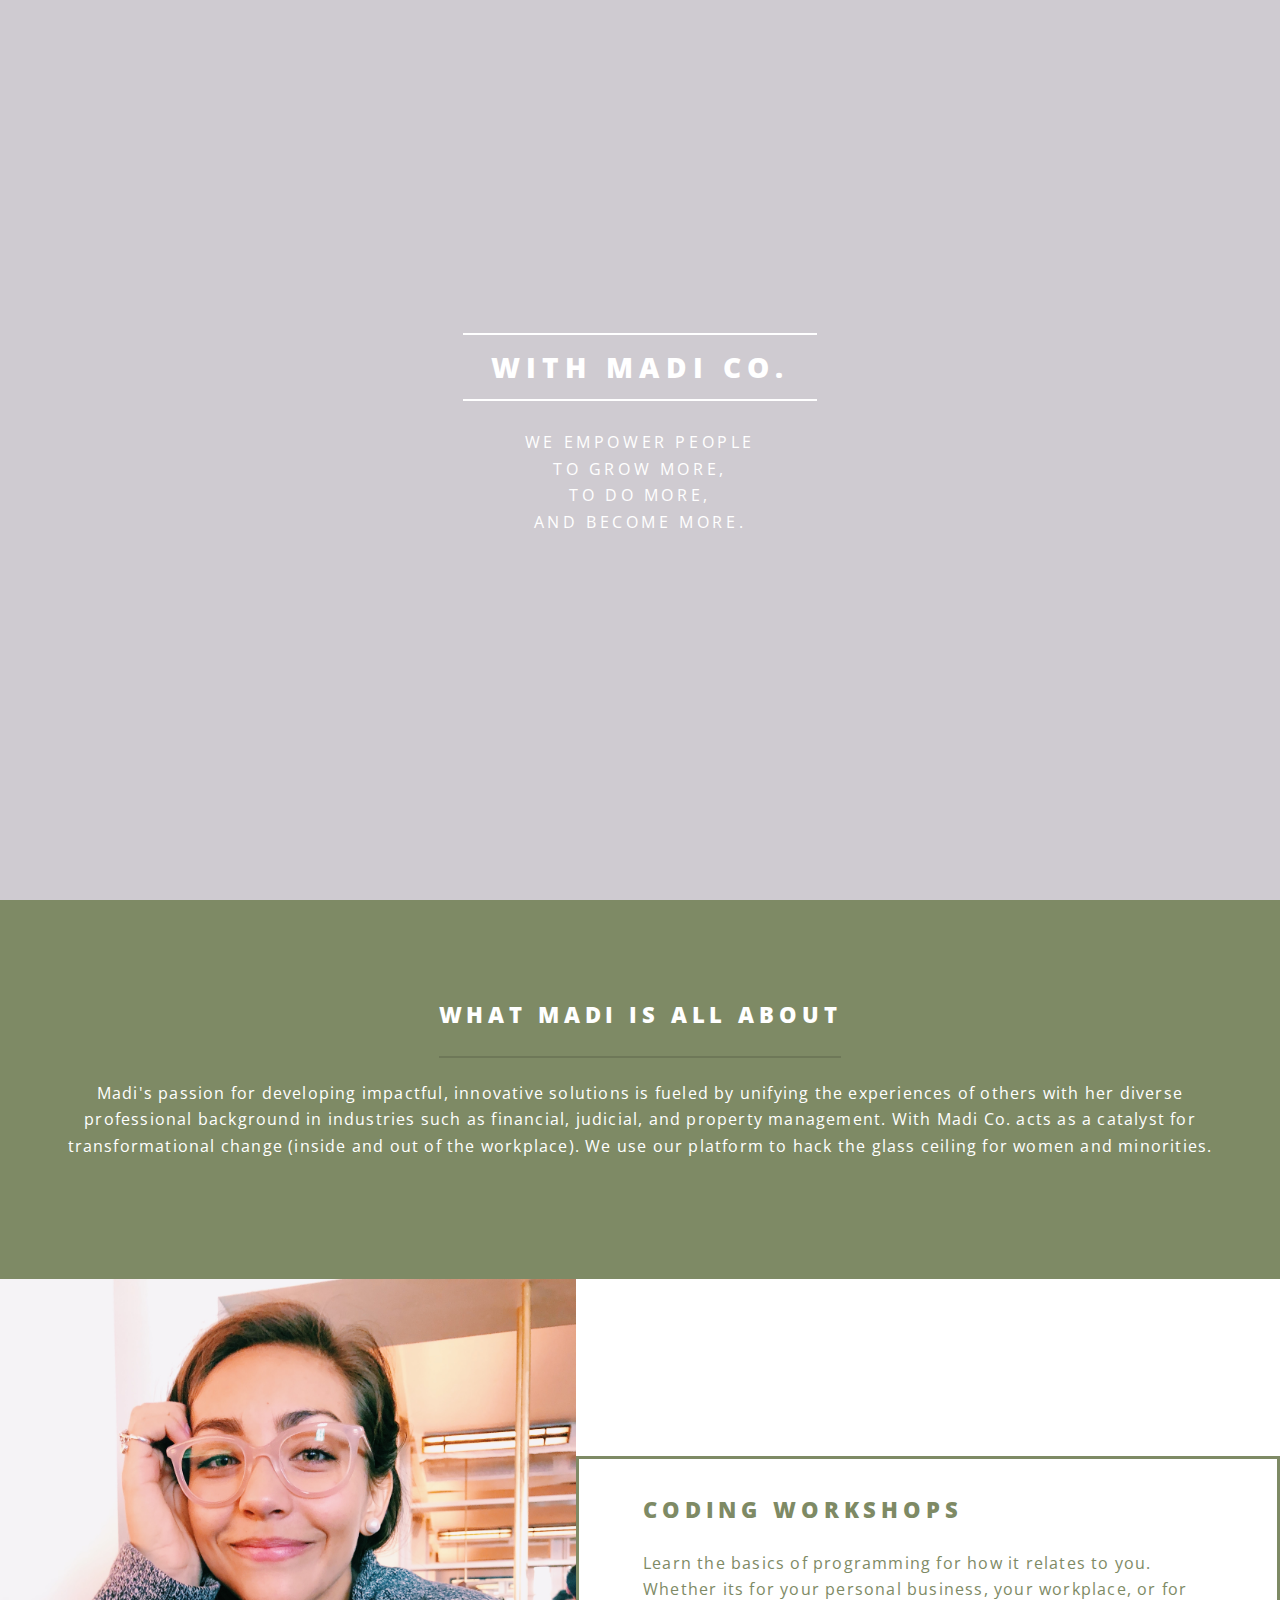
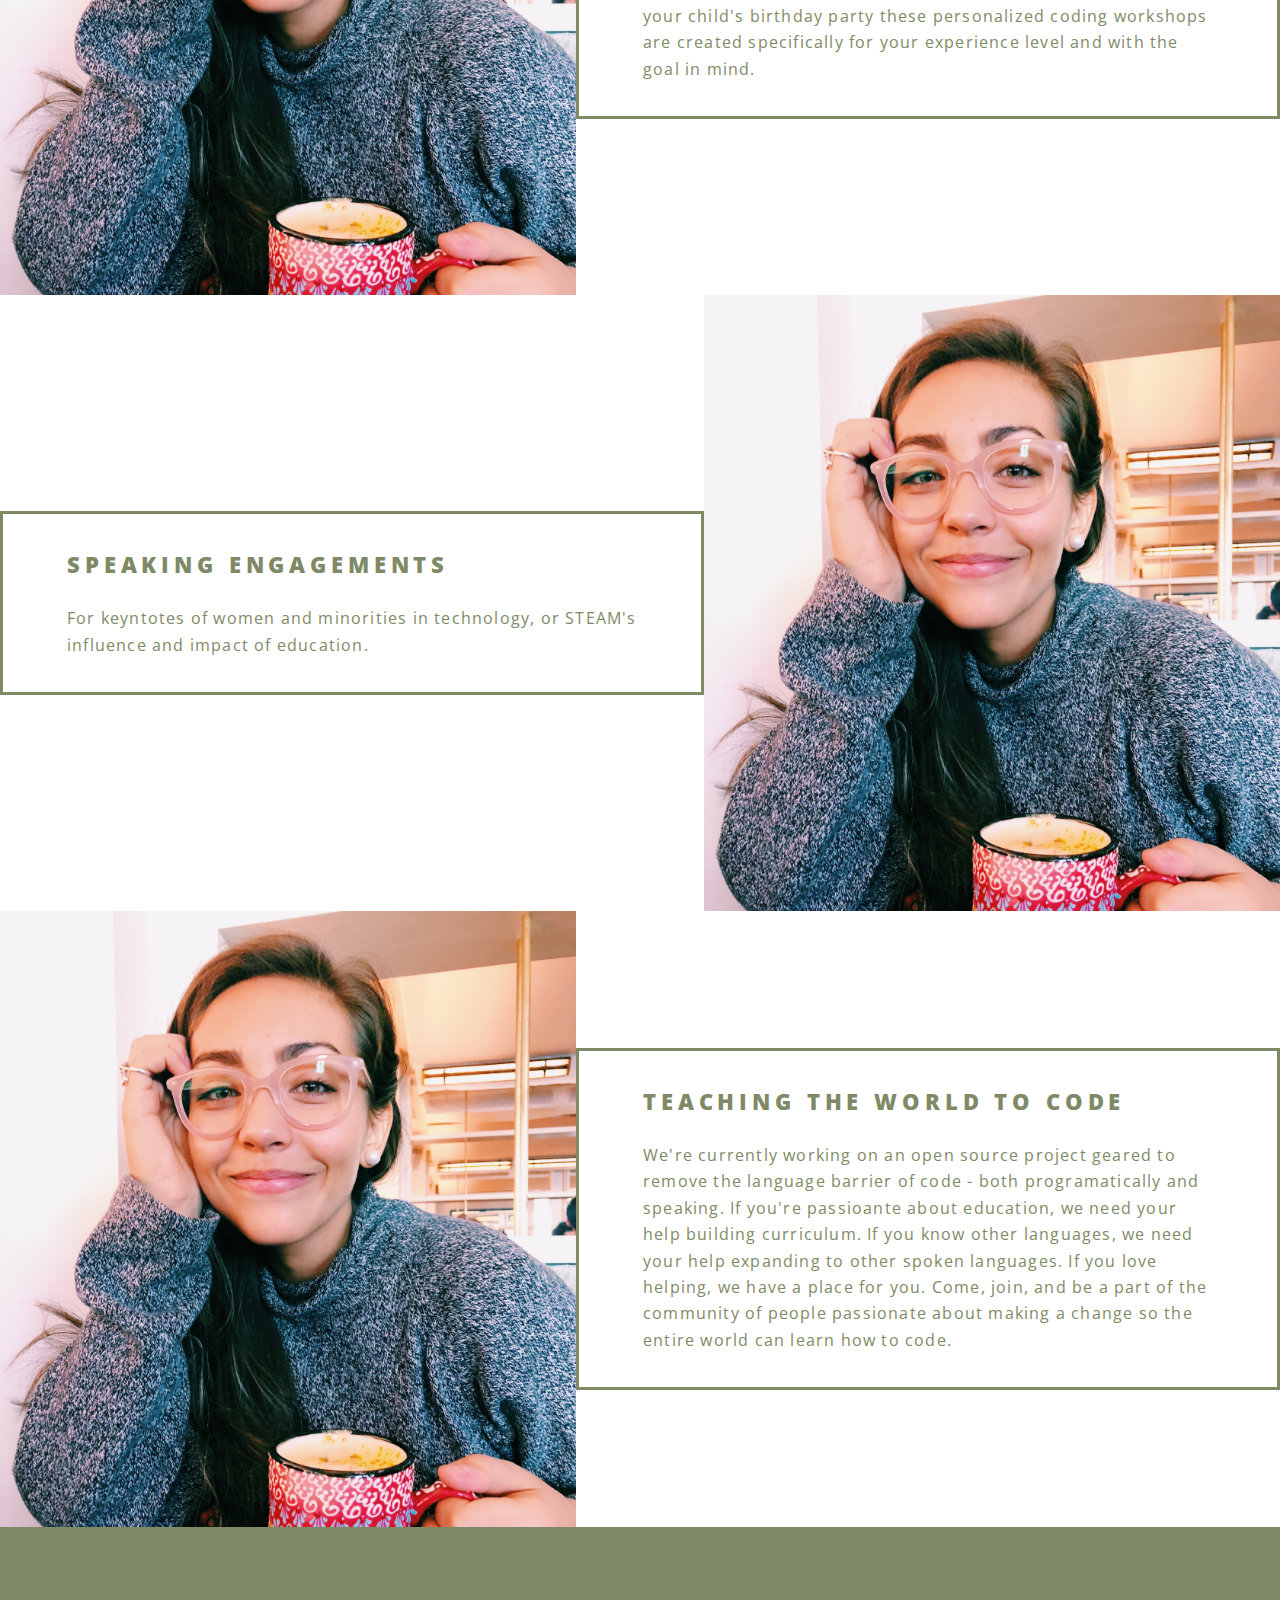
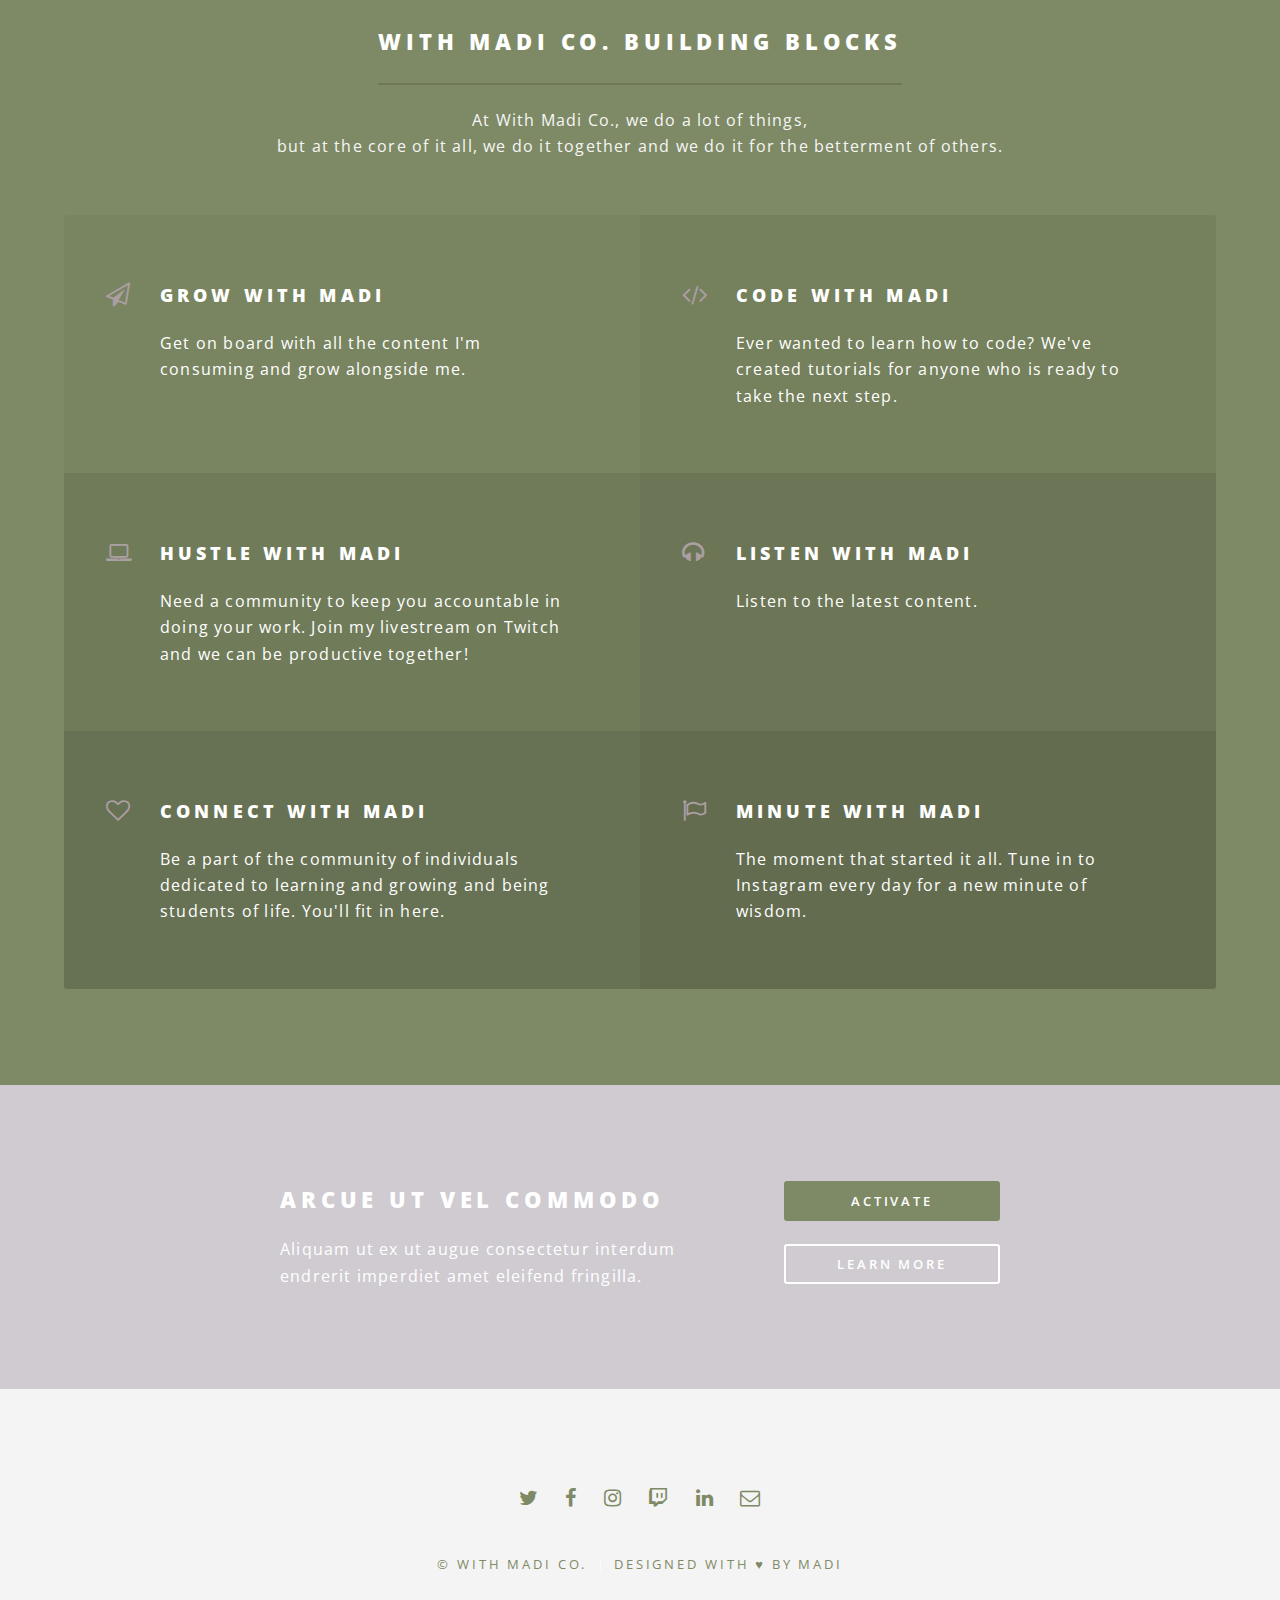
<file: index.html>
<!DOCTYPE HTML>
<!--
	Spectral by HTML5 UP
	html5up.net | @ajlkn
	Free for personal and commercial use under the CCA 3.0 license (html5up.net/license)
-->
<html>
	<head>
		<title>Code With Madi</title>
		<meta charset="utf-8" />
		<meta name="viewport" content="width=device-width, initial-scale=1, user-scalable=no" />
		<link rel="stylesheet" href="assets/css/main.css" />
		<noscript><link rel="stylesheet" href="assets/css/noscript.css" /></noscript>
		<link rel="stylesheet" href="assets/css/betateam.css" />
	</head>
	<body class="landing is-preload">

		<!-- Page Wrapper -->
			<div id="page-wrapper">

				<!-- Header
					<header id="header" class="alt">
						<h1><a href="index.html">Code With Madi</a></h1>
						<nav id="nav">
							<ul>
								<li class="special">
									<a href="#menu" class="menuToggle"><span>Menu</span></a>
									<div id="menu">
										<ul>
											<li><a href="index.html">Home</a></li>
											<li><a href="generic.html">Generic</a></li>
											<li><a href="elements.html">Elements</a></li>
										</ul>
									</div>
								</li>
							</ul>
						</nav>
					</header>
				-->
				<!-- Banner -->
					<section id="banner">
						<div class="inner">
							<h2>With Madi Co.</h2>
							<p>We empower people<br />
							to grow more,<br />
							to do more,<br />
							and become more.</p>
						</div>
					</section>

				<!-- One -->
					<section id="one" class="wrapper style1 special">
						<div class="inner">
							<header class="major">
								<h2>What Madi is all about</h2>
								<p>Madi's passion for developing impactful, innovative solutions is fueled by unifying the experiences of others
						      with her diverse professional background in industries such as financial, judicial, and property management.
						      With Madi Co. acts as a catalyst for transformational change (inside and out of the workplace). We use our platform to hack the glass
						      ceiling for women and minorities.</p>
							</header>
							<!-- <ul class="icons major">
								<li><span class="icon fa-pagelines major style1"><span class="label">Lorem</span></span></li>
								<li><span class="icon fa-heart-o major style2"><span class="label">Ipsum</span></span></li>
								<li><span class="icon fa-code major style3"><span class="label">Dolor</span></span></li>
							</ul> -->
						</div>
					</section>

				<!-- Two -->
					<section id="two" class="wrapper alt style2">
						<section class="spotlight">
							<div class="image"><img src="assets/img/FunHeadshot.jpg" alt="" /></div><div class="content">
								<h2>Coding Workshops</h2>
								<p>Learn the basics of programming for how it relates to you. Whether its for your personal business, your workplace, or for your child's birthday party these personalized coding workshops are created specifically for your experience level and with the goal in mind. </p>
							</div>
						</section>
						<section class="spotlight">
							<div class="image"><img src="assets/img/FunHeadshot.jpg" alt="" /></div><div class="content">
								<h2>Speaking Engagements</h2>
								<p>For keyntotes of women and minorities in technology, or STEAM's influence and impact of education. </p>
							</div>
						</section>
						<section class="spotlight">
							<div class="image"><img src="assets/img/FunHeadshot.jpg" alt="" /></div><div class="content">
								<h2>Teaching the World to Code</h2>
								<p>We're currently working on an open source project geared to remove the language barrier of code - both programatically and speaking. If you're passioante about education, we need your help building curriculum. If you know other languages, we need your help expanding to other spoken languages. If you love helping, we have a place for you. Come, join, and be a part of the community of people passionate about making a change so the entire world can learn how to code. </p>
							</div>
						</section>
					</section>

				<!-- Three -->
					<section id="three" class="wrapper style3 special">
						<div class="inner">
							<header class="major">
								<h2>With Madi Co. Building Blocks</h2>
								<p>At With Madi Co., we do a lot of things,<br />
								but at the core of it all, we do it together and we do it for the betterment of others.</p>
							</header>
							<ul class="features">
								<li class="icon fa-paper-plane-o">
									<h3>Grow With Madi</h3>
									<p>Get on board with all the content I'm consuming and grow alongside me.</p>
								</li>
								<li class="icon fa-code">
									<h3>Code With Madi</h3>
									<p>Ever wanted to learn how to code? We've created tutorials for anyone who is ready to take the next step.</p>
								</li>
								<li class="icon fa-laptop">
									<h3>Hustle With Madi</h3>
									<p>Need a community to keep you accountable in doing your work. Join my livestream on Twitch and we can be productive together!</p>
								</li>
								<li class="icon fa-headphones">
									<h3>Listen With Madi</h3>
									<p>Listen to the latest content.</p>
								</li>
								<li class="icon fa-heart-o">
									<h3>Connect With Madi</h3>
									<p>Be a part of the community of individuals dedicated to learning and growing and being students of life. You'll fit in here.</p>
								</li>
								<li class="icon fa-flag-o">
									<h3>Minute With Madi</h3>
									<p>The moment that started it all. Tune in to Instagram every day for a new minute of wisdom. </p>
								</li>
							</ul>
						</div>
					</section>

				<!-- CTA -->
					<section id="cta" class="wrapper style4">
						<div class="inner">
							<header>
								<h2>Arcue ut vel commodo</h2>
								<p>Aliquam ut ex ut augue consectetur interdum endrerit imperdiet amet eleifend fringilla.</p>
							</header>
							<ul class="actions stacked">
								<li><a href="#" class="button fit primary">Activate</a></li>
								<li><a href="#" class="button fit">Learn More</a></li>
							</ul>
						</div>
					</section>

				<!-- Footer -->
					<footer id="footer">
						<ul class="icons">
							<li><a href="https://twitter.com/madison_pfaff" class="icon fa-twitter"><span class="label">Twitter</span></a></li>
							<li><a href="https://www.facebook.com/withmadico/" class="icon fa-facebook"><span class="label">Facebook</span></a></li>
							<li><a href="https://www.instragram.com/madipfaff" class="icon fa-instagram"><span class="label">Instagram</span></a></li>
							<li><a href="https://www.twitch.tv/madiedgar" class="icon fa-twitch"><span class="label">Twitch</span></a></li>
							<li><a href="https://www.linkedin.com/in/madisonpfaff/" class="icon fa-linkedin"><span class="label">linkedin</span></a></li>
							<li><a href="mailto:withmadicon@gmail.com" class="icon fa-envelope-o"><span class="label">Email</span></a></li>
						</ul>
						<ul class="copyright">
							<li>&copy; With Madi Co.</li><li>Designed with &hearts; by Madi</li>
						</ul>
					</footer>

			</div>

		<!-- Scripts -->
			<script src="assets/js/jquery.min.js"></script>
			<script src="assets/js/jquery.scrollex.min.js"></script>
			<script src="assets/js/jquery.scrolly.min.js"></script>
			<script src="assets/js/browser.min.js"></script>
			<script src="assets/js/breakpoints.min.js"></script>
			<script src="assets/js/util.js"></script>
			<script src="assets/js/main.js"></script>

	</body>
</html>
</file>
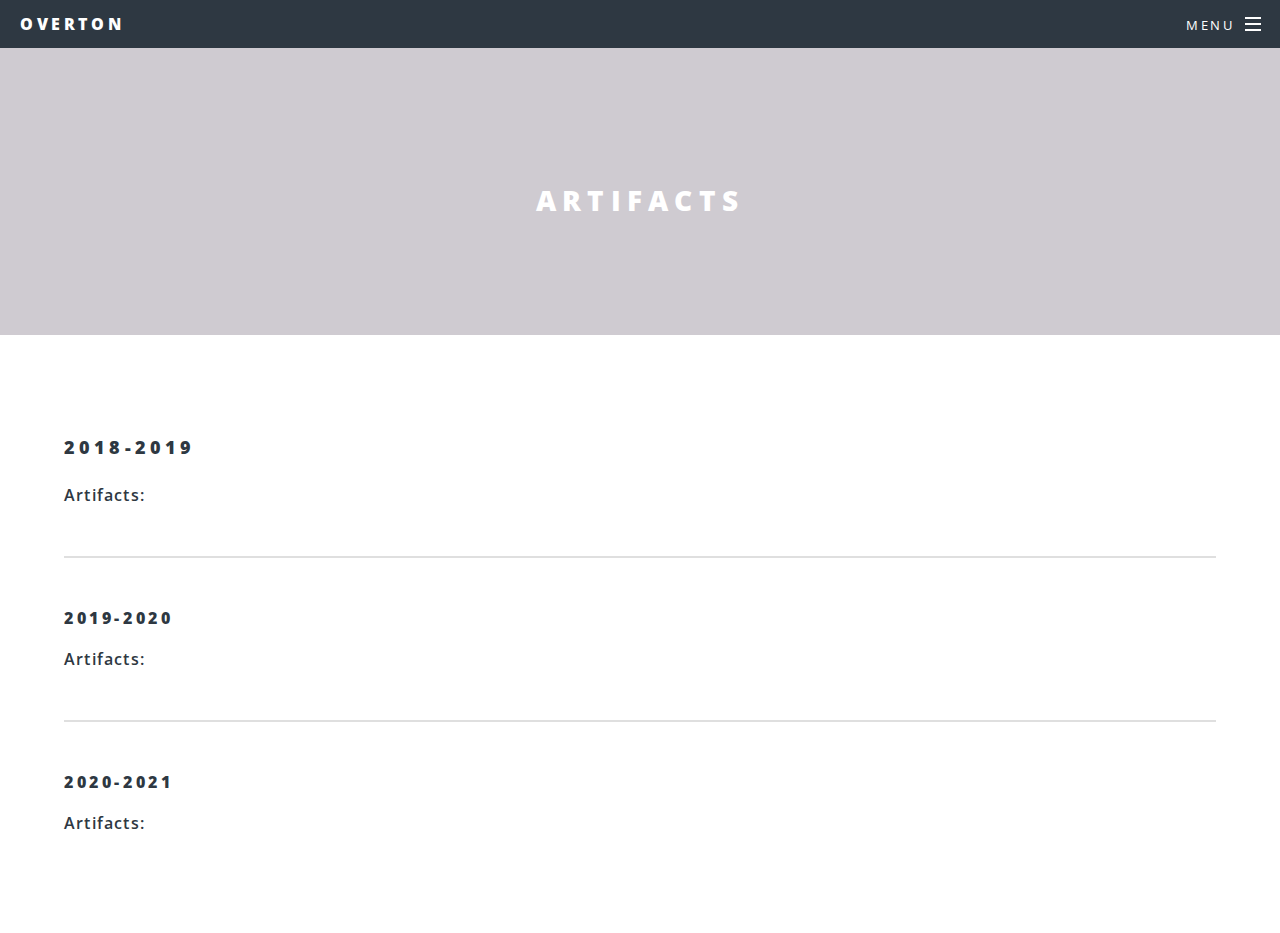
<file: artifacts.html>
<!DOCTYPE HTML>
<!--
	Spectral by HTML5 UP
	html5up.net | @ajlkn
	Free for personal and commercial use under the CCA 3.0 license (html5up.net/license)
-->
<html>
	<head>
		<title>Overton - Artifacts</title>
		<meta charset="utf-8" />
		<meta name="viewport" content="width=device-width, initial-scale=1, user-scalable=no" />
		<link rel="stylesheet" href="assets/css/main.css" />
		<noscript><link rel="stylesheet" href="assets/css/noscript.css" /></noscript>
		<link rel="stylesheet" href="assets/css/betateam.css" />

	</head>
	<body class="is-preload">

		<!-- Page Wrapper -->
			<div id="page-wrapper">

				<!-- Header -->
					<header id="header">
						<h1><a href="index.html">Overton</a></h1>
						<nav id="nav">
							<ul>
								<li class="special">
									<a href="#menu" class="menuToggle"><span>Menu</span></a>
									<div id="menu">
										<ul>
											<li><a href="index.html">Home</a></li>
											<li><a href="artifacts.html">Artifacts</a></li>
											<li><a href="standards.html">Standards</a></li>
										</ul>
									</div>
								</li>
							</ul>
						</nav>
					</header>

				<!-- Main -->
					<article id="main">
						<header>
							<h2>Artifacts</h2>
						</header>
						<section class="wrapper style5">
							<div class="inner">

								<h3>2018-2019</h3>
								<p> <b> Artifacts: </b> </p>

								<hr />

								<h4>2019-2020</h4>
							  <p> <b> Artifacts: </b> </p>

								<hr />

								<h4>2020-2021</h4>
								<p> <b> Artifacts: </b> </p>

							</div>
						</section>
					</article>


			</div>

		<!-- Scripts -->
			<script src="assets/js/jquery.min.js"></script>
			<script src="assets/js/jquery.scrollex.min.js"></script>
			<script src="assets/js/jquery.scrolly.min.js"></script>
			<script src="assets/js/browser.min.js"></script>
			<script src="assets/js/breakpoints.min.js"></script>
			<script src="assets/js/util.js"></script>
			<script src="assets/js/main.js"></script>

	</body>
</html>
</file>
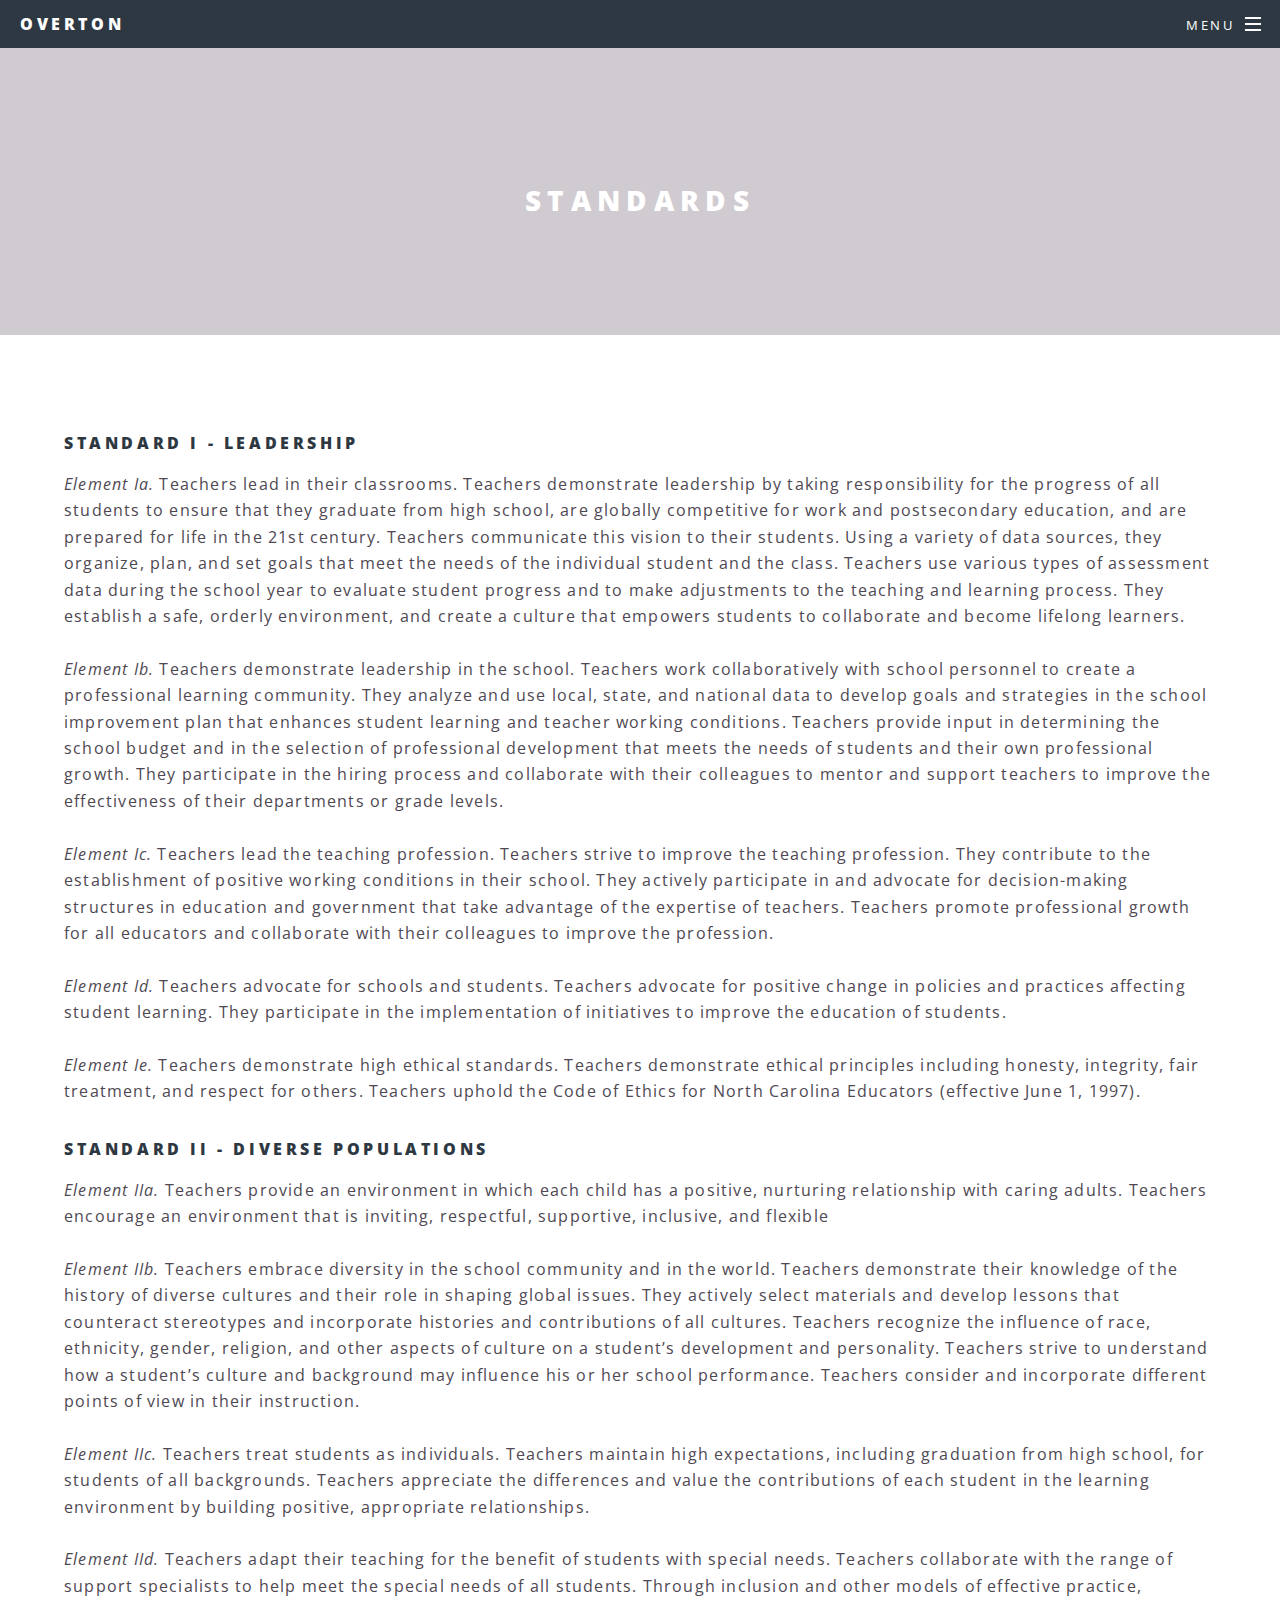
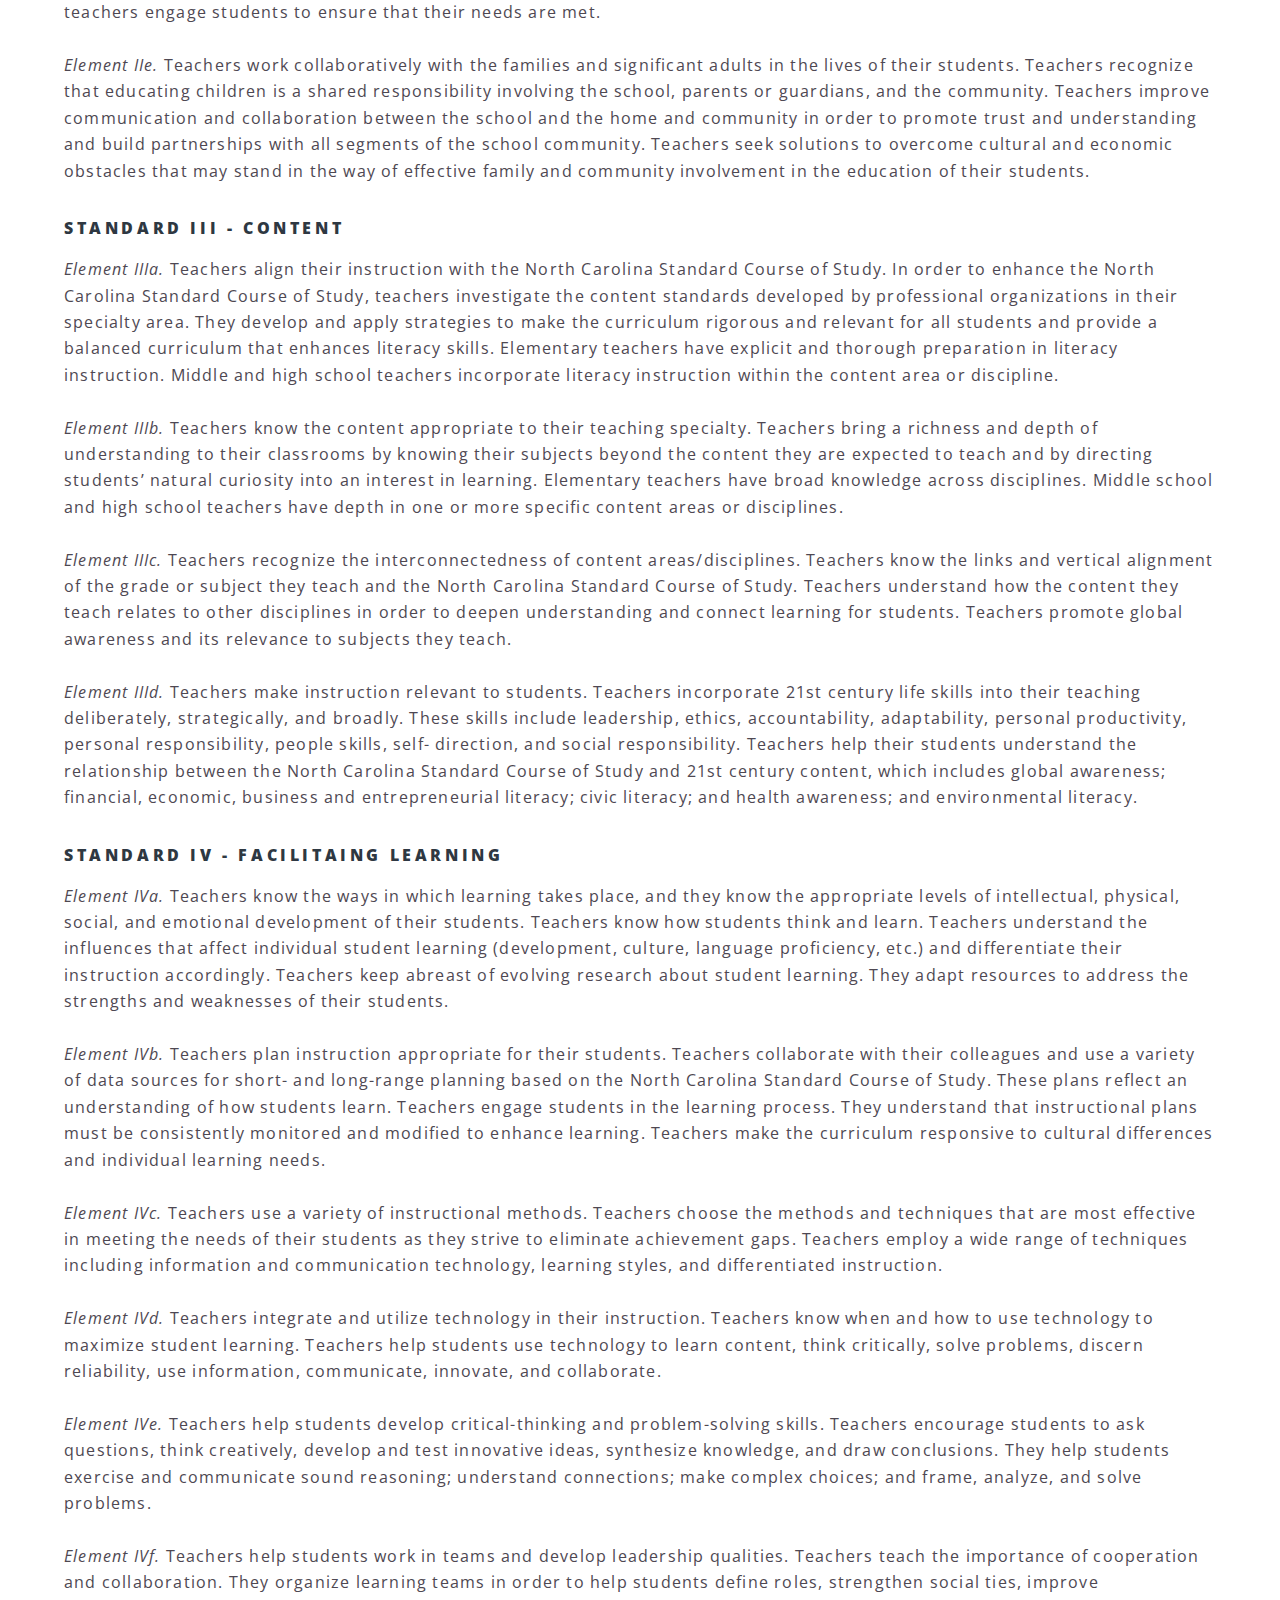
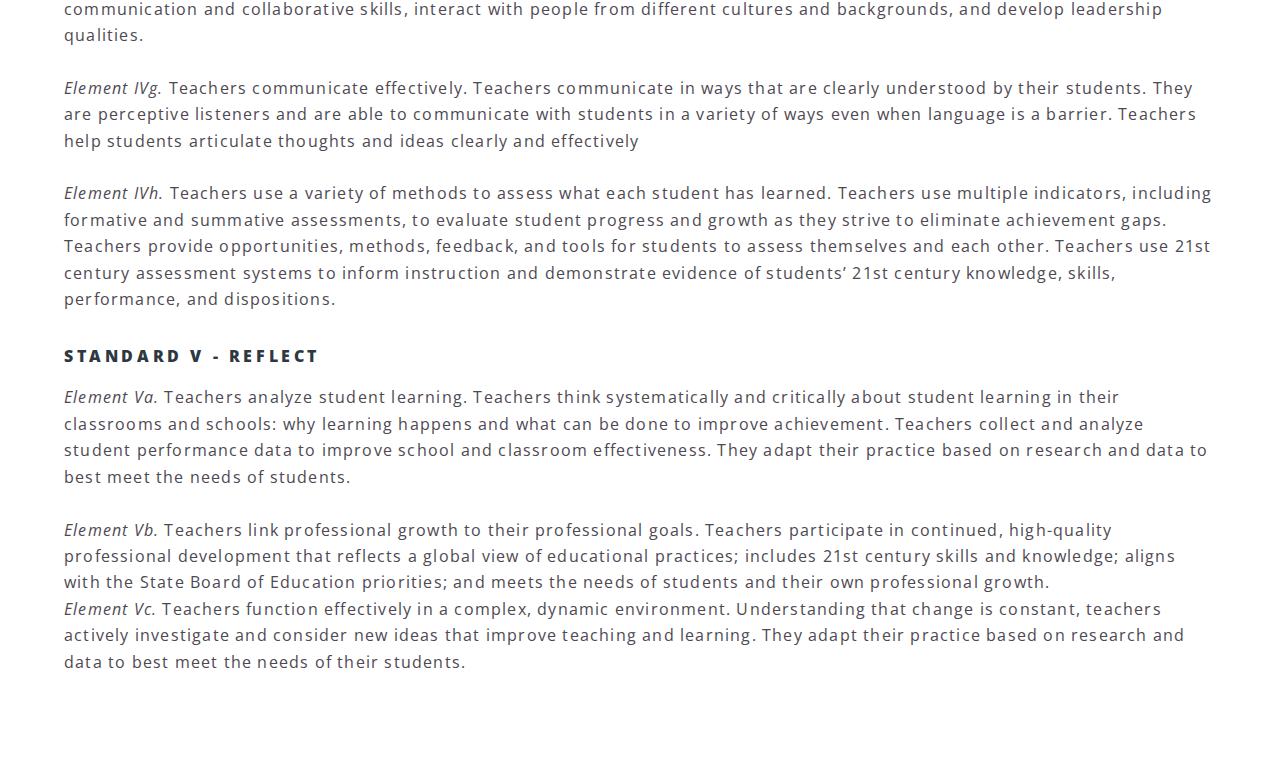
<file: standards.html>
<!DOCTYPE HTML>
<!--
	Spectral by HTML5 UP
	html5up.net | @ajlkn
	Free for personal and commercial use under the CCA 3.0 license (html5up.net/license)
-->
<html>
	<head>
		<title>Overton - Standards</title>
		<meta charset="utf-8" />
		<meta name="viewport" content="width=device-width, initial-scale=1, user-scalable=no" />
		<link rel="stylesheet" href="assets/css/main.css" />
		<noscript><link rel="stylesheet" href="assets/css/noscript.css" /></noscript>
		<link rel="stylesheet" href="assets/css/betateam.css" />

	</head>
	<body class="is-preload">

		<!-- Page Wrapper -->
			<div id="page-wrapper">

				<!-- Header -->
					<header id="header">
						<h1><a href="index.html">Overton</a></h1>
						<nav id="nav">
							<ul>
								<li class="special">
									<a href="#menu" class="menuToggle"><span>Menu</span></a>
									<div id="menu">
										<ul>
											<li><a href="index.html">Home</a></li>
											<li><a href="artifacts.html">Artifacts</a></li>
											<li><a href="standards.html">Standards</a></li>
										</ul>
									</div>
								</li>
							</ul>
						</nav>
					</header>

				<!-- Main -->
					<article id="main">
						<header>
							<h2>Standards</h2>
						</header>
						<section class="wrapper style5">
							<div class="inner">

								<section>
									<h4>Standard I - Leadership</h4>
									<p> <i> Element Ia. </i> Teachers lead in their classrooms. Teachers demonstrate leadership by taking
									  responsibility for the progress of all students to ensure that they graduate from high school,
									  are globally competitive for work and postsecondary education, and are prepared for life in
									  the 21st century. Teachers communicate this vision to their students. Using a variety of data
									   sources, they organize, plan, and set goals that meet the needs of the individual student
									   and the class. Teachers use various types of assessment data during the school year to evaluate
									    student progress and to make adjustments to the teaching and learning process. They
									    establish a safe, orderly environment, and create a culture that empowers students to
									     collaborate and become lifelong learners.
									<br>
									<br> <i>Element Ib.</i> Teachers demonstrate leadership in the school. Teachers work collaboratively
									with school personnel to create a professional learning community. They analyze and use
									local, state, and national data to develop goals and strategies in the school improvement
									 plan that enhances student learning and teacher working conditions. Teachers provide
									  input in determining the school budget and in the selection of professional development
									  that meets the needs of students and their own professional growth. They participate in
									   the hiring process and collaborate with their colleagues to mentor and support teachers
									    to improve the effectiveness of their departments or grade levels.
									<br>
									<br> <i>Element Ic. </i>Teachers lead the teaching profession. Teachers strive to improve the teaching
									profession. They contribute to the establishment of positive working conditions in their
									school. They actively participate in and advocate for decision-making structures in education
									 and government that take advantage of the expertise of teachers. Teachers promote professional
									  growth for all educators and collaborate with their colleagues to improve the profession.
									<br>
									<br> <i> Element Id.</i> Teachers advocate for schools and students. Teachers advocate for positive
									change in policies and practices affecting student learning. They participate in the
									 implementation of initiatives to improve the education of students.
									<br>
									<br> <i> Element Ie. </i> Teachers demonstrate high ethical standards. Teachers demonstrate ethical
									principles including honesty, integrity, fair treatment, and respect for others. Teachers
									 uphold the Code of Ethics for North Carolina Educators (effective June 1, 1997). </p>

									 <h4>Standard II - Diverse Populations </h4>
									 <p> <i> Element IIa. </i> Teachers provide an environment in which each child has a positive, nurturing
									   relationship with caring adults. Teachers encourage an environment that is inviting,
									   respectful, supportive, inclusive, and flexible
									 <br>
									 <br>  <i> Element IIb. </i> Teachers embrace diversity in the school community and in the world. Teachers
									 demonstrate their knowledge of the history of diverse cultures and their role in shaping
									 global issues. They actively select materials and develop lessons that counteract stereotypes
									  and incorporate histories and contributions of all cultures. Teachers recognize the
									  influence of race, ethnicity, gender, religion, and other aspects of culture on a student’s
									   development and personality. Teachers strive to understand how a student’s culture and
									   background may influence his or her school performance. Teachers consider and incorporate
									    different points of view in their instruction.
									 <br>
									 <br>  <i> Element IIc. </i> Teachers treat students as individuals. Teachers maintain high expectations,
									 including graduation from high school, for students of all backgrounds. Teachers appreciate
									  the differences and value the contributions of each student in the learning environment
									  by building positive, appropriate relationships.
									 <br>
									 <br>  <i> Element IId. </i> Teachers adapt their teaching for the benefit of students with special needs.
									 Teachers collaborate with the range of support specialists to help meet the special needs
									 of all students. Through inclusion and other models of effective practice, teachers engage
									  students to ensure that their needs are met.
									 <br>
									 <br>  <i> Element IIe. </i> Teachers work collaboratively with the families and significant adults in the
									  lives of their students. Teachers recognize that educating children is a shared
									  responsibility involving the school, parents or guardians, and the community. Teachers
									  improve communication and collaboration between the school and the home and community in
									  order to promote trust and understanding and build partnerships with all segments of the
									   school community. Teachers seek solutions to overcome cultural and economic obstacles
									    that may stand in the way of effective family and community involvement in the
									    education of their students. </p>

											<h4> Standard III - Content </h4>
											<p> <i> Element IIIa. </i>Teachers align their instruction with the North Carolina Standard Course of Study.
											In order to enhance the North Carolina Standard Course of Study, teachers investigate the content
											standards developed by professional organizations in their specialty area. They develop and apply
											 strategies to make the curriculum rigorous and relevant for all students and provide a balanced
											  curriculum that enhances literacy skills. Elementary teachers have explicit and thorough
											   preparation in literacy instruction. Middle and high school teachers incorporate literacy
											    instruction within the content area or discipline.
											<br>
											<br> <i> Element IIIb. </i> Teachers know the content appropriate to their teaching specialty. Teachers bring
											 a richness and depth of understanding to their classrooms by knowing their subjects beyond the
											  content they are expected to teach and by directing students’ natural curiosity into an
											  interest in learning. Elementary teachers have broad knowledge across disciplines. Middle
											  school and high school teachers have depth in one or more specific content areas or disciplines.
											<br>
											<br> <i> Element IIIc. </i> Teachers recognize the interconnectedness of content areas/disciplines. Teachers
											know the links and vertical alignment of the grade or subject they teach and the North Carolina
											 Standard Course of Study. Teachers understand how the content they teach relates to other
											  disciplines in order to deepen understanding and connect learning for students. Teachers promote
											   global awareness and its relevance to subjects they teach.
											<br>
											<br> <i> Element IIId. </i> Teachers make instruction relevant to students. Teachers incorporate 21st century
											 life skills into their teaching deliberately, strategically, and broadly. These skills include
											  leadership, ethics, accountability, adaptability, personal productivity, personal responsibility,
											   people skills, self- direction, and social responsibility. Teachers help their students
											   understand the relationship between the North Carolina Standard Course of Study and 21st century
											    content, which includes global awareness; financial, economic, business and entrepreneurial
											    literacy; civic literacy; and health awareness; and environmental literacy.</p>


													<h4>Standard IV - Facilitaing Learning </h4>
													<p> <i> Element IVa. </i> Teachers know the ways in which learning takes place, and they know the appropriate levels
													of intellectual, physical, social, and emotional development of their students. Teachers know how
													students think and learn. Teachers understand the influences that affect individual student learning
													(development, culture, language proficiency, etc.) and differentiate their instruction accordingly.
													Teachers keep abreast of evolving research about student learning. They adapt resources to address
													the strengths and weaknesses of their students.
													<br>
													<br> <i> Element IVb.</i> Teachers plan instruction appropriate for their students. Teachers collaborate with
													their colleagues and use a variety of data sources for short- and long-range planning based on the
													 North Carolina Standard Course of Study. These plans reflect an understanding of how students learn.
													 Teachers engage students in the learning process. They understand that instructional plans must be
													 consistently monitored and modified to enhance learning. Teachers make the curriculum responsive to
													  cultural differences and individual learning needs.
													<br>
													<br> <i>Element IVc.</i> Teachers use a variety of instructional methods. Teachers choose the methods and
													techniques that are most effective in meeting the needs of their students as they strive to eliminate
													 achievement gaps. Teachers employ a wide range of techniques including information and communication
													  technology, learning styles, and differentiated instruction.
													<br>
													<br> <i> Element IVd. </i> Teachers integrate and utilize technology in their instruction. Teachers know when and
													 how to use technology to maximize student learning. Teachers help students use technology to learn
													  content, think critically, solve problems, discern reliability, use information, communicate,
													  innovate, and collaborate.
													<br>
													<br> <i> Element IVe. </i> Teachers help students develop critical-thinking and problem-solving skills. Teachers
													encourage students to ask questions, think creatively, develop and test innovative ideas, synthesize
													 knowledge, and draw conclusions. They help students exercise and communicate sound reasoning;
													 understand connections; make complex choices; and frame, analyze, and solve problems.
													<br>
													<br> <i> Element IVf. </i> Teachers help students work in teams and develop leadership qualities. Teachers teach
													 the importance of cooperation and collaboration. They organize learning teams in order to help
													 students define roles, strengthen social ties, improve communication and collaborative skills,
													 interact with people from different cultures and backgrounds, and develop leadership qualities.
													<br>
													<br> <i> Element IVg. </i> Teachers communicate effectively. Teachers communicate in ways that are clearly
													understood by their students. They are perceptive listeners and are able to communicate with
													students in a variety of ways even when language is a barrier. Teachers help students articulate
													 thoughts and ideas clearly and effectively
													<br>
													<br> <i> Element IVh. </i> Teachers use a variety of methods to assess what each student has learned. Teachers
													 use multiple indicators, including formative and summative assessments, to evaluate student
													 progress and growth as they strive to eliminate achievement gaps. Teachers provide opportunities,
													  methods, feedback, and tools for students to assess themselves and each other. Teachers use
													  21st century assessment systems to inform instruction and demonstrate evidence of students’
													  21st century knowledge, skills, performance, and dispositions. </p>

														<h4>Standard V - Reflect </h4>
														<p> <i> Element Va. </i> Teachers analyze student learning. Teachers think systematically and critically about
														student learning in their classrooms and schools: why learning happens and what can be done to
														improve achievement. Teachers collect and analyze student performance data to improve school and
														classroom effectiveness. They adapt their practice based on research and data to best meet the
														needs of students.
														<br>
														<br> <i> Element Vb. </i> Teachers link professional growth to their professional goals. Teachers participate
														in continued, high-quality professional development that reflects a global view of educational
														practices; includes 21st century skills and knowledge; aligns with the State Board of Education
														 priorities; and meets the needs of students and their own professional growth.
														<br> <i> Element Vc. </i> Teachers function effectively in a complex, dynamic environment. Understanding that
														 change is constant, teachers actively investigate and consider new ideas that improve teaching
														  and learning. They adapt their practice based on research and data to best meet the needs of
														  their students. </p>


			</div>

		<!-- Scripts -->
			<script src="assets/js/jquery.min.js"></script>
			<script src="assets/js/jquery.scrollex.min.js"></script>
			<script src="assets/js/jquery.scrolly.min.js"></script>
			<script src="assets/js/browser.min.js"></script>
			<script src="assets/js/breakpoints.min.js"></script>
			<script src="assets/js/util.js"></script>
			<script src="assets/js/main.js"></script>

	</body>
</html>
</file>
<file: assets/css/noscript.css>
/*
	Spectral by HTML5 UP
	html5up.net | @ajlkn
	Free for personal and commercial use under the CCA 3.0 license (html5up.net/license)
*/

/* Banner */

	body.is-preload #banner h2 {
		-moz-transform: none;
		-webkit-transform: none;
		-ms-transform: none;
		transform: none;
		opacity: 1;
	}

		body.is-preload #banner h2:before, body.is-preload #banner h2:after {
			width: 100%;
		}

	body.is-preload #banner .more {
		-moz-transform: none;
		-webkit-transform: none;
		-ms-transform: none;
		transform: none;
		opacity: 1;
	}

	body.is-preload #banner:after {
		opacity: 0;
	}
</file>
<file: assets/css/betateam.css>
/* .wrapper.style2 {
  background-color: #FFFFFF;
} */

/* .spotlight .content {
  border-color: white;
  border-width: 8px;
  border-style: double;
} */

/* html {
  background-color: #03ab7b;
  font-family: Montserrat;
} */
 /* #page-wrapper {
   /* padding: 8% 2% 2% 2%; */
   /* border: 30px solid #03ab7b; */
   /* background-color: #03ab7b; */
 /* } */


.wrapper.style1 {
  background-color: #7e8a65;
  color: #FFFFFF;
}

.wrapper.style1 header.major p {
  color: #FFFFFF;
}

.spotlight:nth-child(n) {
    background-color: rgb(255, 255, 255);
    color: #7e8a65;
}

.spotlight div.content {
  border: #7e8a65 solid 3px;
}

.spotlight div.content h2 {
  color: #7e8a65;
}

.wrapper.style3 {
    background-color: #7e8a65;
    color: #FFFFFF;
}

.wrapper.style3 header.major p {
    color: #f6f6f7;
}

.features li:before {
  color: #ac9fa4;
}

input[type="submit"].primary, input[type="reset"].primary, input[type="button"].primary, button.primary, .button.primary {
  background-color: #7e8a65;
}

body.landing #footer {
  background-color: rgba(255, 255, 255, 0.78);
}

#footer .icons a {
  color: #7e8a65;
}

#footer .copyright {
  color: #7e8a65;
}
</file>
<file: assets/css/main.css>
@import url(font-awesome.min.css);
@import url("https://fonts.googleapis.com/css?family=Open+Sans:400,400italic,600,600italic,800,800italic");

/*
	Spectral by HTML5 UP
	html5up.net | @ajlkn
	Free for personal and commercial use under the CCA 3.0 license (html5up.net/license)
*/

html, body, div, span, applet, object,
iframe, h1, h2, h3, h4, h5, h6, p, blockquote,
pre, a, abbr, acronym, address, big, cite,
code, del, dfn, em, img, ins, kbd, q, s, samp,
small, strike, strong, sub, sup, tt, var, b,
u, i, center, dl, dt, dd, ol, ul, li, fieldset,
form, label, legend, table, caption, tbody,
tfoot, thead, tr, th, td, article, aside,
canvas, details, embed, figure, figcaption,
footer, header, hgroup, menu, nav, output, ruby,
section, summary, time, mark, audio, video {
	margin: 0;
	padding: 0;
	border: 0;
	font-size: 100%;
	font: inherit;
	vertical-align: baseline;}

article, aside, details, figcaption, figure,
footer, header, hgroup, menu, nav, section {
	display: block;}

body {
	line-height: 1;
}

ol, ul {
	list-style: none;
}

blockquote, q {
	quotes: none;
}

	blockquote:before, blockquote:after, q:before, q:after {
		content: '';
		content: none;
	}

table {
	border-collapse: collapse;
	border-spacing: 0;
}

body {
	-webkit-text-size-adjust: none;
}

mark {
	background-color: transparent;
	color: inherit;
}

input::-moz-focus-inner {
	border: 0;
	padding: 0;
}

input, select, textarea {
	-moz-appearance: none;
	-webkit-appearance: none;
	-ms-appearance: none;
	appearance: none;
}

/* Basic */

	@-ms-viewport {
		width: device-width;
	}

	html {
		box-sizing: border-box;
	}

	*, *:before, *:after {
		box-sizing: inherit;
	}

	body {
		background: #2e3842;
	}

		body.is-preload *, body.is-preload *:before, body.is-preload *:after {
			-moz-animation: none !important;
			-webkit-animation: none !important;
			-ms-animation: none !important;
			animation: none !important;
			-moz-transition: none !important;
			-webkit-transition: none !important;
			-ms-transition: none !important;
			transition: none !important;
		}

	body, input, select, textarea {
		color: #fff;
		font-family: "Open Sans", Helvetica, sans-serif;
		font-size: 15pt;
		font-weight: 400;
		letter-spacing: 0.075em;
		line-height: 1.65em;
	}

		@media screen and (max-width: 1680px) {

			body, input, select, textarea {
				font-size: 13pt;
			}

		}

		@media screen and (max-width: 1280px) {

			body, input, select, textarea {
				font-size: 12pt;
			}

		}

		@media screen and (max-width: 736px) {

			body, input, select, textarea {
				font-size: 11pt;
				letter-spacing: 0.0375em;
			}

		}

	a {
		-moz-transition: color 0.2s ease, border-bottom-color 0.2s ease;
		-webkit-transition: color 0.2s ease, border-bottom-color 0.2s ease;
		-ms-transition: color 0.2s ease, border-bottom-color 0.2s ease;
		transition: color 0.2s ease, border-bottom-color 0.2s ease;
		border-bottom: dotted 1px;
		color: inherit;
		text-decoration: none;
	}

		a:hover {
			border-bottom-color: transparent;
		}

	strong, b {
		color: #fff;
		font-weight: 600;
	}

	em, i {
		font-style: italic;
	}

	p {
		margin: 0 0 2em 0;
	}

	h1, h2, h3, h4, h5, h6 {
		color: #fff;
		font-weight: 800;
		letter-spacing: 0.225em;
		line-height: 1em;
		margin: 0 0 1em 0;
		text-transform: uppercase;
	}

		h1 a, h2 a, h3 a, h4 a, h5 a, h6 a {
			color: inherit;
			text-decoration: none;
		}

	h2 {
		font-size: 1.35em;
		line-height: 1.75em;
	}

		@media screen and (max-width: 736px) {

			h2 {
				font-size: 1.1em;
				line-height: 1.65em;
			}

		}

	h3 {
		font-size: 1.15em;
		line-height: 1.75em;
	}

		@media screen and (max-width: 736px) {

			h3 {
				font-size: 1em;
				line-height: 1.65em;
			}

		}

	h4 {
		font-size: 1em;
		line-height: 1.5em;
	}

	h5 {
		font-size: 0.8em;
		line-height: 1.5em;
	}

	h6 {
		font-size: 0.7em;
		line-height: 1.5em;
	}

	sub {
		font-size: 0.8em;
		position: relative;
		top: 0.5em;
	}

	sup {
		font-size: 0.8em;
		position: relative;
		top: -0.5em;
	}

	hr {
		border: 0;
		border-bottom: solid 2px #fff;
		margin: 3em 0;
	}

		hr.major {
			margin: 4.5em 0;
		}

	blockquote {
		border-left: solid 4px #fff;
		font-style: italic;
		margin: 0 0 2em 0;
		padding: 0.5em 0 0.5em 2em;
	}

	code {
		background: rgba(144, 144, 144, 0.25);
		border-radius: 3px;
		font-family: "Courier New", monospace;
		font-size: 0.9em;
		letter-spacing: 0;
		margin: 0 0.25em;
		padding: 0.25em 0.65em;
	}

	pre {
		-webkit-overflow-scrolling: touch;
		font-family: "Courier New", monospace;
		font-size: 0.9em;
		margin: 0 0 2em 0;
	}

		pre code {
			display: block;
			line-height: 1.75em;
			padding: 1em 1.5em;
			overflow-x: auto;
		}

	.align-left {
		text-align: left;
	}

	.align-center {
		text-align: center;
	}

	.align-right {
		text-align: right;
	}

/* Row */

	.row {
		display: flex;
		flex-wrap: wrap;
		box-sizing: border-box;
		align-items: stretch;
	}

		.row > * {
			box-sizing: border-box;
		}

		.row.gtr-uniform > * > :last-child {
			margin-bottom: 0;
		}

		.row.aln-left {
			justify-content: flex-start;
		}

		.row.aln-center {
			justify-content: center;
		}

		.row.aln-right {
			justify-content: flex-end;
		}

		.row.aln-top {
			align-items: flex-start;
		}

		.row.aln-middle {
			align-items: center;
		}

		.row.aln-bottom {
			align-items: flex-end;
		}

		.row > .imp {
			order: -1;
		}

		.row > .col-1 {
			width: 8.3333333333%;
		}

		.row > .off-1 {
			margin-left: 8.3333333333%;
		}

		.row > .col-2 {
			width: 16.6666666667%;
		}

		.row > .off-2 {
			margin-left: 16.6666666667%;
		}

		.row > .col-3 {
			width: 25%;
		}

		.row > .off-3 {
			margin-left: 25%;
		}

		.row > .col-4 {
			width: 33.3333333333%;
		}

		.row > .off-4 {
			margin-left: 33.3333333333%;
		}

		.row > .col-5 {
			width: 41.6666666667%;
		}

		.row > .off-5 {
			margin-left: 41.6666666667%;
		}

		.row > .col-6 {
			width: 50%;
		}

		.row > .off-6 {
			margin-left: 50%;
		}

		.row > .col-7 {
			width: 58.3333333333%;
		}

		.row > .off-7 {
			margin-left: 58.3333333333%;
		}

		.row > .col-8 {
			width: 66.6666666667%;
		}

		.row > .off-8 {
			margin-left: 66.6666666667%;
		}

		.row > .col-9 {
			width: 75%;
		}

		.row > .off-9 {
			margin-left: 75%;
		}

		.row > .col-10 {
			width: 83.3333333333%;
		}

		.row > .off-10 {
			margin-left: 83.3333333333%;
		}

		.row > .col-11 {
			width: 91.6666666667%;
		}

		.row > .off-11 {
			margin-left: 91.6666666667%;
		}

		.row > .col-12 {
			width: 100%;
		}

		.row > .off-12 {
			margin-left: 100%;
		}

		.row.gtr-0 {
			margin-top: 0;
			margin-left: 0em;
		}

			.row.gtr-0 > * {
				padding: 0 0 0 0em;
			}

			.row.gtr-0.gtr-uniform {
				margin-top: 0em;
			}

				.row.gtr-0.gtr-uniform > * {
					padding-top: 0em;
				}

		.row.gtr-25 {
			margin-top: 0;
			margin-left: -0.375em;
		}

			.row.gtr-25 > * {
				padding: 0 0 0 0.375em;
			}

			.row.gtr-25.gtr-uniform {
				margin-top: -0.375em;
			}

				.row.gtr-25.gtr-uniform > * {
					padding-top: 0.375em;
				}

		.row.gtr-50 {
			margin-top: 0;
			margin-left: -0.75em;
		}

			.row.gtr-50 > * {
				padding: 0 0 0 0.75em;
			}

			.row.gtr-50.gtr-uniform {
				margin-top: -0.75em;
			}

				.row.gtr-50.gtr-uniform > * {
					padding-top: 0.75em;
				}

		.row {
			margin-top: 0;
			margin-left: -1.5em;
		}

			.row > * {
				padding: 0 0 0 1.5em;
			}

			.row.gtr-uniform {
				margin-top: -1.5em;
			}

				.row.gtr-uniform > * {
					padding-top: 1.5em;
				}

		.row.gtr-150 {
			margin-top: 0;
			margin-left: -2.25em;
		}

			.row.gtr-150 > * {
				padding: 0 0 0 2.25em;
			}

			.row.gtr-150.gtr-uniform {
				margin-top: -2.25em;
			}

				.row.gtr-150.gtr-uniform > * {
					padding-top: 2.25em;
				}

		.row.gtr-200 {
			margin-top: 0;
			margin-left: -3em;
		}

			.row.gtr-200 > * {
				padding: 0 0 0 3em;
			}

			.row.gtr-200.gtr-uniform {
				margin-top: -3em;
			}

				.row.gtr-200.gtr-uniform > * {
					padding-top: 3em;
				}

		@media screen and (max-width: 1680px) {

			.row {
				display: flex;
				flex-wrap: wrap;
				box-sizing: border-box;
				align-items: stretch;
			}

				.row > * {
					box-sizing: border-box;
				}

				.row.gtr-uniform > * > :last-child {
					margin-bottom: 0;
				}

				.row.aln-left {
					justify-content: flex-start;
				}

				.row.aln-center {
					justify-content: center;
				}

				.row.aln-right {
					justify-content: flex-end;
				}

				.row.aln-top {
					align-items: flex-start;
				}

				.row.aln-middle {
					align-items: center;
				}

				.row.aln-bottom {
					align-items: flex-end;
				}

				.row > .imp-xlarge {
					order: -1;
				}

				.row > .col-1-xlarge {
					width: 8.3333333333%;
				}

				.row > .off-1-xlarge {
					margin-left: 8.3333333333%;
				}

				.row > .col-2-xlarge {
					width: 16.6666666667%;
				}

				.row > .off-2-xlarge {
					margin-left: 16.6666666667%;
				}

				.row > .col-3-xlarge {
					width: 25%;
				}

				.row > .off-3-xlarge {
					margin-left: 25%;
				}

				.row > .col-4-xlarge {
					width: 33.3333333333%;
				}

				.row > .off-4-xlarge {
					margin-left: 33.3333333333%;
				}

				.row > .col-5-xlarge {
					width: 41.6666666667%;
				}

				.row > .off-5-xlarge {
					margin-left: 41.6666666667%;
				}

				.row > .col-6-xlarge {
					width: 50%;
				}

				.row > .off-6-xlarge {
					margin-left: 50%;
				}

				.row > .col-7-xlarge {
					width: 58.3333333333%;
				}

				.row > .off-7-xlarge {
					margin-left: 58.3333333333%;
				}

				.row > .col-8-xlarge {
					width: 66.6666666667%;
				}

				.row > .off-8-xlarge {
					margin-left: 66.6666666667%;
				}

				.row > .col-9-xlarge {
					width: 75%;
				}

				.row > .off-9-xlarge {
					margin-left: 75%;
				}

				.row > .col-10-xlarge {
					width: 83.3333333333%;
				}

				.row > .off-10-xlarge {
					margin-left: 83.3333333333%;
				}

				.row > .col-11-xlarge {
					width: 91.6666666667%;
				}

				.row > .off-11-xlarge {
					margin-left: 91.6666666667%;
				}

				.row > .col-12-xlarge {
					width: 100%;
				}

				.row > .off-12-xlarge {
					margin-left: 100%;
				}

				.row.gtr-0 {
					margin-top: 0;
					margin-left: 0em;
				}

					.row.gtr-0 > * {
						padding: 0 0 0 0em;
					}

					.row.gtr-0.gtr-uniform {
						margin-top: 0em;
					}

						.row.gtr-0.gtr-uniform > * {
							padding-top: 0em;
						}

				.row.gtr-25 {
					margin-top: 0;
					margin-left: -0.375em;
				}

					.row.gtr-25 > * {
						padding: 0 0 0 0.375em;
					}

					.row.gtr-25.gtr-uniform {
						margin-top: -0.375em;
					}

						.row.gtr-25.gtr-uniform > * {
							padding-top: 0.375em;
						}

				.row.gtr-50 {
					margin-top: 0;
					margin-left: -0.75em;
				}

					.row.gtr-50 > * {
						padding: 0 0 0 0.75em;
					}

					.row.gtr-50.gtr-uniform {
						margin-top: -0.75em;
					}

						.row.gtr-50.gtr-uniform > * {
							padding-top: 0.75em;
						}

				.row {
					margin-top: 0;
					margin-left: -1.5em;
				}

					.row > * {
						padding: 0 0 0 1.5em;
					}

					.row.gtr-uniform {
						margin-top: -1.5em;
					}

						.row.gtr-uniform > * {
							padding-top: 1.5em;
						}

				.row.gtr-150 {
					margin-top: 0;
					margin-left: -2.25em;
				}

					.row.gtr-150 > * {
						padding: 0 0 0 2.25em;
					}

					.row.gtr-150.gtr-uniform {
						margin-top: -2.25em;
					}

						.row.gtr-150.gtr-uniform > * {
							padding-top: 2.25em;
						}

				.row.gtr-200 {
					margin-top: 0;
					margin-left: -3em;
				}

					.row.gtr-200 > * {
						padding: 0 0 0 3em;
					}

					.row.gtr-200.gtr-uniform {
						margin-top: -3em;
					}

						.row.gtr-200.gtr-uniform > * {
							padding-top: 3em;
						}

		}

		@media screen and (max-width: 1280px) {

			.row {
				display: flex;
				flex-wrap: wrap;
				box-sizing: border-box;
				align-items: stretch;
			}

				.row > * {
					box-sizing: border-box;
				}

				.row.gtr-uniform > * > :last-child {
					margin-bottom: 0;
				}

				.row.aln-left {
					justify-content: flex-start;
				}

				.row.aln-center {
					justify-content: center;
				}

				.row.aln-right {
					justify-content: flex-end;
				}

				.row.aln-top {
					align-items: flex-start;
				}

				.row.aln-middle {
					align-items: center;
				}

				.row.aln-bottom {
					align-items: flex-end;
				}

				.row > .imp-large {
					order: -1;
				}

				.row > .col-1-large {
					width: 8.3333333333%;
				}

				.row > .off-1-large {
					margin-left: 8.3333333333%;
				}

				.row > .col-2-large {
					width: 16.6666666667%;
				}

				.row > .off-2-large {
					margin-left: 16.6666666667%;
				}

				.row > .col-3-large {
					width: 25%;
				}

				.row > .off-3-large {
					margin-left: 25%;
				}

				.row > .col-4-large {
					width: 33.3333333333%;
				}

				.row > .off-4-large {
					margin-left: 33.3333333333%;
				}

				.row > .col-5-large {
					width: 41.6666666667%;
				}

				.row > .off-5-large {
					margin-left: 41.6666666667%;
				}

				.row > .col-6-large {
					width: 50%;
				}

				.row > .off-6-large {
					margin-left: 50%;
				}

				.row > .col-7-large {
					width: 58.3333333333%;
				}

				.row > .off-7-large {
					margin-left: 58.3333333333%;
				}

				.row > .col-8-large {
					width: 66.6666666667%;
				}

				.row > .off-8-large {
					margin-left: 66.6666666667%;
				}

				.row > .col-9-large {
					width: 75%;
				}

				.row > .off-9-large {
					margin-left: 75%;
				}

				.row > .col-10-large {
					width: 83.3333333333%;
				}

				.row > .off-10-large {
					margin-left: 83.3333333333%;
				}

				.row > .col-11-large {
					width: 91.6666666667%;
				}

				.row > .off-11-large {
					margin-left: 91.6666666667%;
				}

				.row > .col-12-large {
					width: 100%;
				}

				.row > .off-12-large {
					margin-left: 100%;
				}

				.row.gtr-0 {
					margin-top: 0;
					margin-left: 0em;
				}

					.row.gtr-0 > * {
						padding: 0 0 0 0em;
					}

					.row.gtr-0.gtr-uniform {
						margin-top: 0em;
					}

						.row.gtr-0.gtr-uniform > * {
							padding-top: 0em;
						}

				.row.gtr-25 {
					margin-top: 0;
					margin-left: -0.375em;
				}

					.row.gtr-25 > * {
						padding: 0 0 0 0.375em;
					}

					.row.gtr-25.gtr-uniform {
						margin-top: -0.375em;
					}

						.row.gtr-25.gtr-uniform > * {
							padding-top: 0.375em;
						}

				.row.gtr-50 {
					margin-top: 0;
					margin-left: -0.75em;
				}

					.row.gtr-50 > * {
						padding: 0 0 0 0.75em;
					}

					.row.gtr-50.gtr-uniform {
						margin-top: -0.75em;
					}

						.row.gtr-50.gtr-uniform > * {
							padding-top: 0.75em;
						}

				.row {
					margin-top: 0;
					margin-left: -1.5em;
				}

					.row > * {
						padding: 0 0 0 1.5em;
					}

					.row.gtr-uniform {
						margin-top: -1.5em;
					}

						.row.gtr-uniform > * {
							padding-top: 1.5em;
						}

				.row.gtr-150 {
					margin-top: 0;
					margin-left: -2.25em;
				}

					.row.gtr-150 > * {
						padding: 0 0 0 2.25em;
					}

					.row.gtr-150.gtr-uniform {
						margin-top: -2.25em;
					}

						.row.gtr-150.gtr-uniform > * {
							padding-top: 2.25em;
						}

				.row.gtr-200 {
					margin-top: 0;
					margin-left: -3em;
				}

					.row.gtr-200 > * {
						padding: 0 0 0 3em;
					}

					.row.gtr-200.gtr-uniform {
						margin-top: -3em;
					}

						.row.gtr-200.gtr-uniform > * {
							padding-top: 3em;
						}

		}

		@media screen and (max-width: 980px) {

			.row {
				display: flex;
				flex-wrap: wrap;
				box-sizing: border-box;
				align-items: stretch;
			}

				.row > * {
					box-sizing: border-box;
				}

				.row.gtr-uniform > * > :last-child {
					margin-bottom: 0;
				}

				.row.aln-left {
					justify-content: flex-start;
				}

				.row.aln-center {
					justify-content: center;
				}

				.row.aln-right {
					justify-content: flex-end;
				}

				.row.aln-top {
					align-items: flex-start;
				}

				.row.aln-middle {
					align-items: center;
				}

				.row.aln-bottom {
					align-items: flex-end;
				}

				.row > .imp-medium {
					order: -1;
				}

				.row > .col-1-medium {
					width: 8.3333333333%;
				}

				.row > .off-1-medium {
					margin-left: 8.3333333333%;
				}

				.row > .col-2-medium {
					width: 16.6666666667%;
				}

				.row > .off-2-medium {
					margin-left: 16.6666666667%;
				}

				.row > .col-3-medium {
					width: 25%;
				}

				.row > .off-3-medium {
					margin-left: 25%;
				}

				.row > .col-4-medium {
					width: 33.3333333333%;
				}

				.row > .off-4-medium {
					margin-left: 33.3333333333%;
				}

				.row > .col-5-medium {
					width: 41.6666666667%;
				}

				.row > .off-5-medium {
					margin-left: 41.6666666667%;
				}

				.row > .col-6-medium {
					width: 50%;
				}

				.row > .off-6-medium {
					margin-left: 50%;
				}

				.row > .col-7-medium {
					width: 58.3333333333%;
				}

				.row > .off-7-medium {
					margin-left: 58.3333333333%;
				}

				.row > .col-8-medium {
					width: 66.6666666667%;
				}

				.row > .off-8-medium {
					margin-left: 66.6666666667%;
				}

				.row > .col-9-medium {
					width: 75%;
				}

				.row > .off-9-medium {
					margin-left: 75%;
				}

				.row > .col-10-medium {
					width: 83.3333333333%;
				}

				.row > .off-10-medium {
					margin-left: 83.3333333333%;
				}

				.row > .col-11-medium {
					width: 91.6666666667%;
				}

				.row > .off-11-medium {
					margin-left: 91.6666666667%;
				}

				.row > .col-12-medium {
					width: 100%;
				}

				.row > .off-12-medium {
					margin-left: 100%;
				}

				.row.gtr-0 {
					margin-top: 0;
					margin-left: 0em;
				}

					.row.gtr-0 > * {
						padding: 0 0 0 0em;
					}

					.row.gtr-0.gtr-uniform {
						margin-top: 0em;
					}

						.row.gtr-0.gtr-uniform > * {
							padding-top: 0em;
						}

				.row.gtr-25 {
					margin-top: 0;
					margin-left: -0.375em;
				}

					.row.gtr-25 > * {
						padding: 0 0 0 0.375em;
					}

					.row.gtr-25.gtr-uniform {
						margin-top: -0.375em;
					}

						.row.gtr-25.gtr-uniform > * {
							padding-top: 0.375em;
						}

				.row.gtr-50 {
					margin-top: 0;
					margin-left: -0.75em;
				}

					.row.gtr-50 > * {
						padding: 0 0 0 0.75em;
					}

					.row.gtr-50.gtr-uniform {
						margin-top: -0.75em;
					}

						.row.gtr-50.gtr-uniform > * {
							padding-top: 0.75em;
						}

				.row {
					margin-top: 0;
					margin-left: -1.5em;
				}

					.row > * {
						padding: 0 0 0 1.5em;
					}

					.row.gtr-uniform {
						margin-top: -1.5em;
					}

						.row.gtr-uniform > * {
							padding-top: 1.5em;
						}

				.row.gtr-150 {
					margin-top: 0;
					margin-left: -2.25em;
				}

					.row.gtr-150 > * {
						padding: 0 0 0 2.25em;
					}

					.row.gtr-150.gtr-uniform {
						margin-top: -2.25em;
					}

						.row.gtr-150.gtr-uniform > * {
							padding-top: 2.25em;
						}

				.row.gtr-200 {
					margin-top: 0;
					margin-left: -3em;
				}

					.row.gtr-200 > * {
						padding: 0 0 0 3em;
					}

					.row.gtr-200.gtr-uniform {
						margin-top: -3em;
					}

						.row.gtr-200.gtr-uniform > * {
							padding-top: 3em;
						}

		}

		@media screen and (max-width: 736px) {

			.row {
				display: flex;
				flex-wrap: wrap;
				box-sizing: border-box;
				align-items: stretch;
			}

				.row > * {
					box-sizing: border-box;
				}

				.row.gtr-uniform > * > :last-child {
					margin-bottom: 0;
				}

				.row.aln-left {
					justify-content: flex-start;
				}

				.row.aln-center {
					justify-content: center;
				}

				.row.aln-right {
					justify-content: flex-end;
				}

				.row.aln-top {
					align-items: flex-start;
				}

				.row.aln-middle {
					align-items: center;
				}

				.row.aln-bottom {
					align-items: flex-end;
				}

				.row > .imp-small {
					order: -1;
				}

				.row > .col-1-small {
					width: 8.3333333333%;
				}

				.row > .off-1-small {
					margin-left: 8.3333333333%;
				}

				.row > .col-2-small {
					width: 16.6666666667%;
				}

				.row > .off-2-small {
					margin-left: 16.6666666667%;
				}

				.row > .col-3-small {
					width: 25%;
				}

				.row > .off-3-small {
					margin-left: 25%;
				}

				.row > .col-4-small {
					width: 33.3333333333%;
				}

				.row > .off-4-small {
					margin-left: 33.3333333333%;
				}

				.row > .col-5-small {
					width: 41.6666666667%;
				}

				.row > .off-5-small {
					margin-left: 41.6666666667%;
				}

				.row > .col-6-small {
					width: 50%;
				}

				.row > .off-6-small {
					margin-left: 50%;
				}

				.row > .col-7-small {
					width: 58.3333333333%;
				}

				.row > .off-7-small {
					margin-left: 58.3333333333%;
				}

				.row > .col-8-small {
					width: 66.6666666667%;
				}

				.row > .off-8-small {
					margin-left: 66.6666666667%;
				}

				.row > .col-9-small {
					width: 75%;
				}

				.row > .off-9-small {
					margin-left: 75%;
				}

				.row > .col-10-small {
					width: 83.3333333333%;
				}

				.row > .off-10-small {
					margin-left: 83.3333333333%;
				}

				.row > .col-11-small {
					width: 91.6666666667%;
				}

				.row > .off-11-small {
					margin-left: 91.6666666667%;
				}

				.row > .col-12-small {
					width: 100%;
				}

				.row > .off-12-small {
					margin-left: 100%;
				}

				.row.gtr-0 {
					margin-top: 0;
					margin-left: 0em;
				}

					.row.gtr-0 > * {
						padding: 0 0 0 0em;
					}

					.row.gtr-0.gtr-uniform {
						margin-top: 0em;
					}

						.row.gtr-0.gtr-uniform > * {
							padding-top: 0em;
						}

				.row.gtr-25 {
					margin-top: 0;
					margin-left: -0.375em;
				}

					.row.gtr-25 > * {
						padding: 0 0 0 0.375em;
					}

					.row.gtr-25.gtr-uniform {
						margin-top: -0.375em;
					}

						.row.gtr-25.gtr-uniform > * {
							padding-top: 0.375em;
						}

				.row.gtr-50 {
					margin-top: 0;
					margin-left: -0.75em;
				}

					.row.gtr-50 > * {
						padding: 0 0 0 0.75em;
					}

					.row.gtr-50.gtr-uniform {
						margin-top: -0.75em;
					}

						.row.gtr-50.gtr-uniform > * {
							padding-top: 0.75em;
						}

				.row {
					margin-top: 0;
					margin-left: -1.5em;
				}

					.row > * {
						padding: 0 0 0 1.5em;
					}

					.row.gtr-uniform {
						margin-top: -1.5em;
					}

						.row.gtr-uniform > * {
							padding-top: 1.5em;
						}

				.row.gtr-150 {
					margin-top: 0;
					margin-left: -2.25em;
				}

					.row.gtr-150 > * {
						padding: 0 0 0 2.25em;
					}

					.row.gtr-150.gtr-uniform {
						margin-top: -2.25em;
					}

						.row.gtr-150.gtr-uniform > * {
							padding-top: 2.25em;
						}

				.row.gtr-200 {
					margin-top: 0;
					margin-left: -3em;
				}

					.row.gtr-200 > * {
						padding: 0 0 0 3em;
					}

					.row.gtr-200.gtr-uniform {
						margin-top: -3em;
					}

						.row.gtr-200.gtr-uniform > * {
							padding-top: 3em;
						}

		}

		@media screen and (max-width: 480px) {

			.row {
				display: flex;
				flex-wrap: wrap;
				box-sizing: border-box;
				align-items: stretch;
			}

				.row > * {
					box-sizing: border-box;
				}

				.row.gtr-uniform > * > :last-child {
					margin-bottom: 0;
				}

				.row.aln-left {
					justify-content: flex-start;
				}

				.row.aln-center {
					justify-content: center;
				}

				.row.aln-right {
					justify-content: flex-end;
				}

				.row.aln-top {
					align-items: flex-start;
				}

				.row.aln-middle {
					align-items: center;
				}

				.row.aln-bottom {
					align-items: flex-end;
				}

				.row > .imp-xsmall {
					order: -1;
				}

				.row > .col-1-xsmall {
					width: 8.3333333333%;
				}

				.row > .off-1-xsmall {
					margin-left: 8.3333333333%;
				}

				.row > .col-2-xsmall {
					width: 16.6666666667%;
				}

				.row > .off-2-xsmall {
					margin-left: 16.6666666667%;
				}

				.row > .col-3-xsmall {
					width: 25%;
				}

				.row > .off-3-xsmall {
					margin-left: 25%;
				}

				.row > .col-4-xsmall {
					width: 33.3333333333%;
				}

				.row > .off-4-xsmall {
					margin-left: 33.3333333333%;
				}

				.row > .col-5-xsmall {
					width: 41.6666666667%;
				}

				.row > .off-5-xsmall {
					margin-left: 41.6666666667%;
				}

				.row > .col-6-xsmall {
					width: 50%;
				}

				.row > .off-6-xsmall {
					margin-left: 50%;
				}

				.row > .col-7-xsmall {
					width: 58.3333333333%;
				}

				.row > .off-7-xsmall {
					margin-left: 58.3333333333%;
				}

				.row > .col-8-xsmall {
					width: 66.6666666667%;
				}

				.row > .off-8-xsmall {
					margin-left: 66.6666666667%;
				}

				.row > .col-9-xsmall {
					width: 75%;
				}

				.row > .off-9-xsmall {
					margin-left: 75%;
				}

				.row > .col-10-xsmall {
					width: 83.3333333333%;
				}

				.row > .off-10-xsmall {
					margin-left: 83.3333333333%;
				}

				.row > .col-11-xsmall {
					width: 91.6666666667%;
				}

				.row > .off-11-xsmall {
					margin-left: 91.6666666667%;
				}

				.row > .col-12-xsmall {
					width: 100%;
				}

				.row > .off-12-xsmall {
					margin-left: 100%;
				}

				.row.gtr-0 {
					margin-top: 0;
					margin-left: 0em;
				}

					.row.gtr-0 > * {
						padding: 0 0 0 0em;
					}

					.row.gtr-0.gtr-uniform {
						margin-top: 0em;
					}

						.row.gtr-0.gtr-uniform > * {
							padding-top: 0em;
						}

				.row.gtr-25 {
					margin-top: 0;
					margin-left: -0.375em;
				}

					.row.gtr-25 > * {
						padding: 0 0 0 0.375em;
					}

					.row.gtr-25.gtr-uniform {
						margin-top: -0.375em;
					}

						.row.gtr-25.gtr-uniform > * {
							padding-top: 0.375em;
						}

				.row.gtr-50 {
					margin-top: 0;
					margin-left: -0.75em;
				}

					.row.gtr-50 > * {
						padding: 0 0 0 0.75em;
					}

					.row.gtr-50.gtr-uniform {
						margin-top: -0.75em;
					}

						.row.gtr-50.gtr-uniform > * {
							padding-top: 0.75em;
						}

				.row {
					margin-top: 0;
					margin-left: -1.5em;
				}

					.row > * {
						padding: 0 0 0 1.5em;
					}

					.row.gtr-uniform {
						margin-top: -1.5em;
					}

						.row.gtr-uniform > * {
							padding-top: 1.5em;
						}

				.row.gtr-150 {
					margin-top: 0;
					margin-left: -2.25em;
				}

					.row.gtr-150 > * {
						padding: 0 0 0 2.25em;
					}

					.row.gtr-150.gtr-uniform {
						margin-top: -2.25em;
					}

						.row.gtr-150.gtr-uniform > * {
							padding-top: 2.25em;
						}

				.row.gtr-200 {
					margin-top: 0;
					margin-left: -3em;
				}

					.row.gtr-200 > * {
						padding: 0 0 0 3em;
					}

					.row.gtr-200.gtr-uniform {
						margin-top: -3em;
					}

						.row.gtr-200.gtr-uniform > * {
							padding-top: 3em;
						}

		}

/* Section/Article */

	section.special, article.special {
		text-align: center;
	}

	header p {
		color: rgba(255, 255, 255, 0.5);
		position: relative;
		top: -0.25em;
	}

	header h3 + p {
		font-size: 1.1em;
	}

	header h4 + p,
	header h5 + p,
	header h6 + p {
		font-size: 0.9em;
	}

	header.major {
		margin: 0 0 3.5em 0;
	}

		header.major h2, header.major h3, header.major h4, header.major h5, header.major h6 {
			border-bottom: solid 2px #fff;
			display: inline-block;
			padding-bottom: 1em;
			position: relative;
		}

			header.major h2:after, header.major h3:after, header.major h4:after, header.major h5:after, header.major h6:after {
				content: '';
				display: block;
				height: 1px;
			}

		header.major p {
			color: #fff;
			top: 0;
		}

		@media screen and (max-width: 736px) {

			header.major {
				margin: 0 0 2em 0;
			}

		}

	@media screen and (max-width: 980px) {

		header br {
			display: none;
		}

	}

/* Form */

	form {
		margin: 0 0 2em 0;
	}

	label {
		color: #fff;
		display: block;
		font-size: 0.9em;
		font-weight: 600;
		margin: 0 0 1em 0;
	}

	input[type="text"],
	input[type="password"],
	input[type="email"],
	select,
	textarea {
		-moz-appearance: none;
		-webkit-appearance: none;
		-ms-appearance: none;
		appearance: none;
		background-color: rgba(144, 144, 144, 0.25);
		border-radius: 3px;
		border: none;
		color: inherit;
		display: block;
		outline: 0;
		padding: 0 1em;
		text-decoration: none;
		width: 100%;
	}

		input[type="text"]:invalid,
		input[type="password"]:invalid,
		input[type="email"]:invalid,
		select:invalid,
		textarea:invalid {
			box-shadow: none;
		}

		input[type="text"]:focus,
		input[type="password"]:focus,
		input[type="email"]:focus,
		select:focus,
		textarea:focus {
			box-shadow: 0 0 0 2px #21b2a6;
		}

	select {
		background-size: 1.25em;
		background-repeat: no-repeat;
		background-position: calc(100% - 1em) center;
		height: 2.75em;
		padding-right: 2.75em;
		text-overflow: ellipsis;
	}

		select:focus::-ms-value {
			background-color: transparent;
		}

		select::-ms-expand {
			display: none;
		}

	input[type="text"],
	input[type="password"],
	input[type="email"],
	select {
		height: 2.75em;
	}

	textarea {
		padding: 0.75em 1em;
	}

	input[type="checkbox"],
	input[type="radio"] {
		-moz-appearance: none;
		-webkit-appearance: none;
		-ms-appearance: none;
		appearance: none;
		display: block;
		float: left;
		margin-right: -2em;
		opacity: 0;
		width: 1em;
		z-index: -1;
	}

		input[type="checkbox"] + label,
		input[type="radio"] + label {
			text-decoration: none;
			color: #fff;
			cursor: pointer;
			display: inline-block;
			font-size: 1em;
			font-weight: 400;
			padding-left: 2.4em;
			padding-right: 0.75em;
			position: relative;
		}

			input[type="checkbox"] + label:before,
			input[type="radio"] + label:before {
				-moz-osx-font-smoothing: grayscale;
				-webkit-font-smoothing: antialiased;
				font-family: FontAwesome;
				font-style: normal;
				font-weight: normal;
				text-transform: none !important;
			}

			input[type="checkbox"] + label:before,
			input[type="radio"] + label:before {
				background: rgba(144, 144, 144, 0.25);
				border-radius: 3px;
				content: '';
				display: inline-block;
				height: 1.65em;
				left: 0;
				line-height: 1.58125em;
				position: absolute;
				text-align: center;
				top: 0;
				width: 1.65em;
			}

		input[type="checkbox"]:checked + label:before,
		input[type="radio"]:checked + label:before {
			background: #2e3842;
			color: #fff;
			content: '\f00c';
		}

		input[type="checkbox"]:focus + label:before,
		input[type="radio"]:focus + label:before {
			box-shadow: 0 0 0 2px #21b2a6;
		}

	input[type="checkbox"] + label:before {
		border-radius: 3px;
	}

	input[type="radio"] + label:before {
		border-radius: 100%;
	}

	::-webkit-input-placeholder {
		color: rgba(255, 255, 255, 0.5) !important;
		opacity: 1.0;
	}

	:-moz-placeholder {
		color: rgba(255, 255, 255, 0.5) !important;
		opacity: 1.0;
	}

	::-moz-placeholder {
		color: rgba(255, 255, 255, 0.5) !important;
		opacity: 1.0;
	}

	:-ms-input-placeholder {
		color: rgba(255, 255, 255, 0.5) !important;
		opacity: 1.0;
	}

/* Box */

	.box {
		border-radius: 3px;
		border: solid 2px #fff;
		margin-bottom: 2em;
		padding: 1.5em;
	}

		.box > :last-child,
		.box > :last-child > :last-child,
		.box > :last-child > :last-child > :last-child {
			margin-bottom: 0;
		}

		.box.alt {
			border: 0;
			border-radius: 0;
			padding: 0;
		}

/* Icon */

	.icon {
		text-decoration: none;
		border-bottom: none;
		position: relative;
	}

		.icon:before {
			-moz-osx-font-smoothing: grayscale;
			-webkit-font-smoothing: antialiased;
			font-family: FontAwesome;
			font-style: normal;
			font-weight: normal;
			text-transform: none !important;
		}

		.icon > .label {
			display: none;
		}

		.icon.major {
			-moz-transform: rotate(-45deg);
			-webkit-transform: rotate(-45deg);
			-ms-transform: rotate(-45deg);
			transform: rotate(-45deg);
			border-radius: 3px;
			border: solid 2px #fff;
			display: inline-block;
			font-size: 1.35em;
			height: calc(3em + 2px);
			line-height: 3em;
			text-align: center;
			width: calc(3em + 2px);
		}

			.icon.major:before {
				-moz-transform: rotate(45deg);
				-webkit-transform: rotate(45deg);
				-ms-transform: rotate(45deg);
				transform: rotate(45deg);
				display: inline-block;
				font-size: 1.5em;
			}

			@media screen and (max-width: 736px) {

				.icon.major {
					font-size: 1em;
				}

			}

		.icon.style1 {
			color: #00ffcc;
		}

		.icon.style2 {
			color: #00f0ff;
		}

		.icon.style3 {
			color: #76ddff;
		}

/* Image */

	.image {
		border-radius: 3px;
		border: 0;
		display: inline-block;
		position: relative;
	}

		.image img {
			border-radius: 3px;
			display: block;
		}

		.image.left {
			float: left;
			margin: 0 2em 2em 0;
			top: 0.25em;
		}

		.image.right {
			float: right;
			margin: 0 0 2em 2em;
			top: 0.25em;
		}

		.image.left, .image.right {
			max-width: 40%;
		}

			.image.left img, .image.right img {
				width: 100%;
			}

		.image.fit {
			display: block;
			margin: 0 0 2em 0;
			width: 100%;
		}

			.image.fit img {
				width: 100%;
			}

/* List */

	ol {
		list-style: decimal;
		margin: 0 0 2em 0;
		padding-left: 1.25em;
	}

		ol li {
			padding-left: 0.25em;
		}

	ul {
		list-style: disc;
		margin: 0 0 2em 0;
		padding-left: 1em;
	}

		ul li {
			padding-left: 0.5em;
		}

		ul.alt {
			list-style: none;
			padding-left: 0;
		}

			ul.alt li {
				border-top: solid 1px #fff;
				padding: 0.5em 0;
			}

				ul.alt li:first-child {
					border-top: 0;
					padding-top: 0;
				}

	dl {
		margin: 0 0 2em 0;
	}

/* Actions */

	ul.actions {
		display: -moz-flex;
		display: -webkit-flex;
		display: -ms-flex;
		display: flex;
		cursor: default;
		list-style: none;
		margin-left: -1em;
		padding-left: 0;
	}

		ul.actions li {
			padding: 0 0 0 1em;
			vertical-align: middle;
		}

		ul.actions.special {
			-moz-justify-content: center;
			-webkit-justify-content: center;
			-ms-justify-content: center;
			justify-content: center;
			width: 100%;
			margin-left: 0;
		}

			ul.actions.special li:first-child {
				padding-left: 0;
			}

		ul.actions.stacked {
			-moz-flex-direction: column;
			-webkit-flex-direction: column;
			-ms-flex-direction: column;
			flex-direction: column;
			margin-left: 0;
		}

			ul.actions.stacked li {
				padding: 1em 0 0 0;
			}

				ul.actions.stacked li:first-child {
					padding-top: 0;
				}

		ul.actions.fit {
			width: calc(100% + 1em);
		}

			ul.actions.fit li {
				-moz-flex-grow: 1;
				-webkit-flex-grow: 1;
				-ms-flex-grow: 1;
				flex-grow: 1;
				-moz-flex-shrink: 1;
				-webkit-flex-shrink: 1;
				-ms-flex-shrink: 1;
				flex-shrink: 1;
				width: 100%;
			}

				ul.actions.fit li > * {
					width: 100%;
				}

			ul.actions.fit.stacked {
				width: 100%;
			}

		@media screen and (max-width: 480px) {

			ul.actions:not(.fixed) {
				-moz-flex-direction: column;
				-webkit-flex-direction: column;
				-ms-flex-direction: column;
				flex-direction: column;
				margin-left: 0;
				width: 100% !important;
			}

				ul.actions:not(.fixed) li {
					-moz-flex-grow: 1;
					-webkit-flex-grow: 1;
					-ms-flex-grow: 1;
					flex-grow: 1;
					-moz-flex-shrink: 1;
					-webkit-flex-shrink: 1;
					-ms-flex-shrink: 1;
					flex-shrink: 1;
					padding: 1em 0 0 0;
					text-align: center;
					width: 100%;
				}

					ul.actions:not(.fixed) li > * {
						width: 100%;
					}

					ul.actions:not(.fixed) li:first-child {
						padding-top: 0;
					}

					ul.actions:not(.fixed) li input[type="submit"],
					ul.actions:not(.fixed) li input[type="reset"],
					ul.actions:not(.fixed) li input[type="button"],
					ul.actions:not(.fixed) li button,
					ul.actions:not(.fixed) li .button {
						width: 100%;
					}

						ul.actions:not(.fixed) li input[type="submit"].icon:before,
						ul.actions:not(.fixed) li input[type="reset"].icon:before,
						ul.actions:not(.fixed) li input[type="button"].icon:before,
						ul.actions:not(.fixed) li button.icon:before,
						ul.actions:not(.fixed) li .button.icon:before {
							margin-left: -0.5em;
						}

		}

/* Icons */

	ul.icons {
		cursor: default;
		list-style: none;
		padding-left: 0;
	}

		ul.icons li {
			display: inline-block;
			padding: 0 1em 0 0;
		}

			ul.icons li:last-child {
				padding-right: 0 !important;
			}

		ul.icons.major {
			padding: 1em 0;
		}

			ul.icons.major li {
				padding-right: 3.5em;
			}

				@media screen and (max-width: 736px) {

					ul.icons.major li {
						padding: 0 1em !important;
					}

				}

/* Table */

	.table-wrapper {
		-webkit-overflow-scrolling: touch;
		overflow-x: auto;
	}

	table {
		margin: 0 0 2em 0;
		width: 100%;
	}

		table tbody tr {
			border: solid 1px #fff;
			border-left: 0;
			border-right: 0;
		}

			table tbody tr:nth-child(2n + 1) {
				background-color: rgba(144, 144, 144, 0.25);
			}

		table td {
			padding: 0.75em 0.75em;
		}

		table th {
			color: #fff;
			font-size: 0.9em;
			font-weight: 600;
			padding: 0 0.75em 0.75em 0.75em;
			text-align: left;
		}

		table thead {
			border-bottom: solid 2px #fff;
		}

		table tfoot {
			border-top: solid 2px #fff;
		}

		table.alt {
			border-collapse: separate;
		}

			table.alt tbody tr td {
				border: solid 1px #fff;
				border-left-width: 0;
				border-top-width: 0;
			}

				table.alt tbody tr td:first-child {
					border-left-width: 1px;
				}

			table.alt tbody tr:first-child td {
				border-top-width: 1px;
			}

			table.alt thead {
				border-bottom: 0;
			}

			table.alt tfoot {
				border-top: 0;
			}

/* Button */

	input[type="submit"],
	input[type="reset"],
	input[type="button"],
	button,
	.button {
		-moz-appearance: none;
		-webkit-appearance: none;
		-ms-appearance: none;
		appearance: none;
		-moz-transition: background-color 0.2s ease-in-out, color 0.2s ease-in-out;
		-webkit-transition: background-color 0.2s ease-in-out, color 0.2s ease-in-out;
		-ms-transition: background-color 0.2s ease-in-out, color 0.2s ease-in-out;
		transition: background-color 0.2s ease-in-out, color 0.2s ease-in-out;
		background-color: transparent;
		border-radius: 3px;
		border: 0;
		box-shadow: inset 0 0 0 2px #fff;
		color: #fff;
		cursor: pointer;
		display: inline-block;
		font-size: 0.8em;
		font-weight: 600;
		height: 3.125em;
		letter-spacing: 0.225em;
		line-height: 3.125em;
		max-width: 30em;
		padding: 0 2.75em;
		text-align: center;
		text-decoration: none;
		text-transform: uppercase;
		white-space: nowrap;
		overflow: hidden;
		text-overflow: ellipsis;
	}

		input[type="submit"]:hover,
		input[type="reset"]:hover,
		input[type="button"]:hover,
		button:hover,
		.button:hover {
			background-color: rgba(144, 144, 144, 0.25);
		}

		input[type="submit"]:active,
		input[type="reset"]:active,
		input[type="button"]:active,
		button:active,
		.button:active {
			background-color: rgba(144, 144, 144, 0.5);
		}

		input[type="submit"].icon:before,
		input[type="reset"].icon:before,
		input[type="button"].icon:before,
		button.icon:before,
		.button.icon:before {
			margin-right: 0.5em;
		}

		input[type="submit"].fit,
		input[type="reset"].fit,
		input[type="button"].fit,
		button.fit,
		.button.fit {
			width: 100%;
		}

		input[type="submit"].small,
		input[type="reset"].small,
		input[type="button"].small,
		button.small,
		.button.small {
			font-size: 0.8em;
		}

		input[type="submit"].large,
		input[type="reset"].large,
		input[type="button"].large,
		button.large,
		.button.large {
			font-size: 1.35em;
		}

		input[type="submit"].primary,
		input[type="reset"].primary,
		input[type="button"].primary,
		button.primary,
		.button.primary {
			background-color: #ed4933;
			box-shadow: none !important;
			color: #ffffff !important;
		}

			input[type="submit"].primary:hover,
			input[type="reset"].primary:hover,
			input[type="button"].primary:hover,
			button.primary:hover,
			.button.primary:hover {
				background-color: #ef5e4a !important;
			}

			input[type="submit"].primary:active,
			input[type="reset"].primary:active,
			input[type="button"].primary:active,
			button.primary:active,
			.button.primary:active {
				background-color: #eb341c !important;
			}

		input[type="submit"].disabled, input[type="submit"]:disabled,
		input[type="reset"].disabled,
		input[type="reset"]:disabled,
		input[type="button"].disabled,
		input[type="button"]:disabled,
		button.disabled,
		button:disabled,
		.button.disabled,
		.button:disabled {
			pointer-events: none;
			opacity: 0.25;
		}

		@media screen and (max-width: 736px) {

			input[type="submit"],
			input[type="reset"],
			input[type="button"],
			button,
			.button {
				height: 3.75em;
				line-height: 3.75em;
			}

		}

/* Features */

	.features {
		display: -moz-flex;
		display: -webkit-flex;
		display: -ms-flex;
		display: flex;
		-moz-flex-wrap: wrap;
		-webkit-flex-wrap: wrap;
		-ms-flex-wrap: wrap;
		flex-wrap: wrap;
		-moz-justify-content: center;
		-webkit-justify-content: center;
		-ms-justify-content: center;
		justify-content: center;
		list-style: none;
		padding: 0;
		width: 100%;
	}

		.features li {
			padding: 4em 4em 2em 6em ;
			display: block;
			position: relative;
			text-align: left;
			width: 50%;
		}

			.features li:nth-child(1) {
				background-color: rgba(0, 0, 0, 0.035);
			}

			.features li:nth-child(2) {
				background-color: rgba(0, 0, 0, 0.07);
			}

			.features li:nth-child(3) {
				background-color: rgba(0, 0, 0, 0.105);
			}

			.features li:nth-child(4) {
				background-color: rgba(0, 0, 0, 0.14);
			}

			.features li:nth-child(5) {
				background-color: rgba(0, 0, 0, 0.175);
			}

			.features li:nth-child(6) {
				background-color: rgba(0, 0, 0, 0.21);
			}

			.features li:nth-child(7) {
				background-color: rgba(0, 0, 0, 0.245);
			}

			.features li:nth-child(8) {
				background-color: rgba(0, 0, 0, 0.28);
			}

			.features li:nth-child(9) {
				background-color: rgba(0, 0, 0, 0.315);
			}

			.features li:nth-child(10) {
				background-color: rgba(0, 0, 0, 0.35);
			}

			.features li:before {
				display: block;
				color: #00ffcc;
				position: absolute;
				left: 1.75em;
				top: 2.75em;
				font-size: 1.5em;
			}

			.features li:nth-child(1) {
				border-top-left-radius: 3px;
			}

			.features li:nth-child(2) {
				border-top-right-radius: 3px;
			}

			.features li:nth-last-child(1) {
				border-bottom-right-radius: 3px;
			}

			.features li:nth-last-child(2) {
				border-bottom-left-radius: 3px;
			}

			@media screen and (max-width: 980px) {

				.features li {
					padding: 3em 2em 1em 2em ;
					text-align: center;
				}

					.features li:before {
						left: 0;
						margin: 0 0 1em 0;
						position: relative;
						top: 0;
					}

			}

			@media screen and (max-width: 736px) {

				.features li {
					padding: 3em 0 1em 0 ;
					background-color: transparent !important;
					border-top: solid 2px #fff;
					width: 100%;
				}

					.features li:first-child {
						border-top: 0;
					}

			}

/* Spotlight */

	.spotlight {
		-moz-align-items: center;
		-webkit-align-items: center;
		-ms-align-items: center;
		align-items: center;
		display: -moz-flex;
		display: -webkit-flex;
		display: -ms-flex;
		display: flex;
	}

		.spotlight .image {
			-moz-order: 1;
			-webkit-order: 1;
			-ms-order: 1;
			order: 1;
			border-radius: 0;
			width: 40%;
		}

			.spotlight .image img {
				border-radius: 0;
				width: 100%;
			}

		.spotlight .content {
			padding: 2em 4em 0.1em 4em ;
			-moz-order: 2;
			-webkit-order: 2;
			-ms-order: 2;
			order: 2;
			max-width: 48em;
			width: 60%;
		}

		.spotlight:nth-child(2n) {
			-moz-flex-direction: row-reverse;
			-webkit-flex-direction: row-reverse;
			-ms-flex-direction: row-reverse;
			flex-direction: row-reverse;
		}

		.spotlight:nth-child(1) {
			background-color: rgba(0, 0, 0, 0.075);
		}

		.spotlight:nth-child(2) {
			background-color: rgba(0, 0, 0, 0.15);
		}

		.spotlight:nth-child(3) {
			background-color: rgba(0, 0, 0, 0.225);
		}

		.spotlight:nth-child(4) {
			background-color: rgba(0, 0, 0, 0.3);
		}

		.spotlight:nth-child(5) {
			background-color: rgba(0, 0, 0, 0.375);
		}

		.spotlight:nth-child(6) {
			background-color: rgba(0, 0, 0, 0.45);
		}

		.spotlight:nth-child(7) {
			background-color: rgba(0, 0, 0, 0.525);
		}

		.spotlight:nth-child(8) {
			background-color: rgba(0, 0, 0, 0.6);
		}

		.spotlight:nth-child(9) {
			background-color: rgba(0, 0, 0, 0.675);
		}

		.spotlight:nth-child(10) {
			background-color: rgba(0, 0, 0, 0.75);
		}

		@media screen and (max-width: 1280px) {

			.spotlight .image {
				width: 45%;
			}

			.spotlight .content {
				width: 55%;
			}

		}

		@media screen and (max-width: 980px) {

			.spotlight {
				display: block;
			}

				.spotlight br {
					display: none;
				}

				.spotlight .image {
					width: 100%;
				}

				.spotlight .content {
					padding: 4em 3em 2em 3em ;
					max-width: none;
					text-align: center;
					width: 100%;
				}

		}

		@media screen and (max-width: 736px) {

			.spotlight .content {
				padding: 3em 2em 1em 2em ;
			}

		}

/* Wrapper */

	.wrapper {
		padding: 6em 0 4em 0 ;
	}

		.wrapper > .inner {
			width: 60em;
			margin: 0 auto;
		}

			@media screen and (max-width: 1280px) {

				.wrapper > .inner {
					width: 90%;
				}

			}

			@media screen and (max-width: 980px) {

				.wrapper > .inner {
					width: 100%;
				}

			}

		.wrapper.alt {
			padding: 0;
		}

		.wrapper.style1 {
			background-color: #21b2a6;
			color: #c8ece9;
		}

			.wrapper.style1 strong, .wrapper.style1 b {
				color: #ffffff;
			}

			.wrapper.style1 h2, .wrapper.style1 h3, .wrapper.style1 h4, .wrapper.style1 h5, .wrapper.style1 h6 {
				color: #ffffff;
			}

			.wrapper.style1 hr {
				border-color: rgba(0, 0, 0, 0.125);
			}

			.wrapper.style1 blockquote {
				border-color: rgba(0, 0, 0, 0.125);
			}

			.wrapper.style1 code {
				background: rgba(255, 255, 255, 0.075);
			}

			.wrapper.style1 header p {
				color: #a6e0db;
			}

			.wrapper.style1 header.major h2, .wrapper.style1 header.major h3, .wrapper.style1 header.major h4, .wrapper.style1 header.major h5, .wrapper.style1 header.major h6 {
				border-color: rgba(0, 0, 0, 0.125);
			}

			.wrapper.style1 header.major p {
				color: #c8ece9;
			}

			.wrapper.style1 label {
				color: #ffffff;
			}

			.wrapper.style1 input[type="text"],
			.wrapper.style1 input[type="password"],
			.wrapper.style1 input[type="email"],
			.wrapper.style1 select,
			.wrapper.style1 textarea {
				background-color: rgba(255, 255, 255, 0.075);
			}

			.wrapper.style1 select {
				background-image: url("data:image/svg+xml;charset=utf8,%3Csvg xmlns='http://www.w3.org/2000/svg' width='40' height='40' preserveAspectRatio='none' viewBox='0 0 40 40'%3E%3Cpath d='M9.4,12.3l10.4,10.4l10.4-10.4c0.2-0.2,0.5-0.4,0.9-0.4c0.3,0,0.6,0.1,0.9,0.4l3.3,3.3c0.2,0.2,0.4,0.5,0.4,0.9 c0,0.4-0.1,0.6-0.4,0.9L20.7,31.9c-0.2,0.2-0.5,0.4-0.9,0.4c-0.3,0-0.6-0.1-0.9-0.4L4.3,17.3c-0.2-0.2-0.4-0.5-0.4-0.9 c0-0.4,0.1-0.6,0.4-0.9l3.3-3.3c0.2-0.2,0.5-0.4,0.9-0.4S9.1,12.1,9.4,12.3z' fill='rgba(0, 0, 0, 0.125)' /%3E%3C/svg%3E");
			}

				.wrapper.style1 select option {
					color: #ffffff;
					background: #21b2a6;
				}

			.wrapper.style1 input[type="checkbox"] + label,
			.wrapper.style1 input[type="radio"] + label {
				color: #c8ece9;
			}

				.wrapper.style1 input[type="checkbox"] + label:before,
				.wrapper.style1 input[type="radio"] + label:before {
					background: rgba(255, 255, 255, 0.075);
				}

			.wrapper.style1 input[type="checkbox"]:checked + label:before,
			.wrapper.style1 input[type="radio"]:checked + label:before {
				background: #ffffff;
				color: #21b2a6;
			}

			.wrapper.style1 ::-webkit-input-placeholder {
				color: #a6e0db !important;
			}

			.wrapper.style1 :-moz-placeholder {
				color: #a6e0db !important;
			}

			.wrapper.style1 ::-moz-placeholder {
				color: #a6e0db !important;
			}

			.wrapper.style1 :-ms-input-placeholder {
				color: #a6e0db !important;
			}

			.wrapper.style1 .formerize-placeholder {
				color: #a6e0db !important;
			}

			.wrapper.style1 .icon.major {
				border-color: rgba(0, 0, 0, 0.125);
			}

			.wrapper.style1 ul.alt li {
				border-color: rgba(0, 0, 0, 0.125);
			}

			.wrapper.style1 table tbody tr {
				border-color: rgba(0, 0, 0, 0.125);
			}

				.wrapper.style1 table tbody tr:nth-child(2n + 1) {
					background-color: rgba(255, 255, 255, 0.075);
				}

			.wrapper.style1 table th {
				color: #ffffff;
			}

			.wrapper.style1 table thead {
				border-color: rgba(0, 0, 0, 0.125);
			}

			.wrapper.style1 table tfoot {
				border-color: rgba(0, 0, 0, 0.125);
			}

			.wrapper.style1 table.alt tbody tr td {
				border-color: rgba(0, 0, 0, 0.125);
			}

			.wrapper.style1 input[type="submit"],
			.wrapper.style1 input[type="reset"],
			.wrapper.style1 input[type="button"],
			.wrapper.style1 button,
			.wrapper.style1 .button {
				box-shadow: inset 0 0 0 2px rgba(0, 0, 0, 0.125);
				color: #ffffff;
			}

				.wrapper.style1 input[type="submit"]:hover,
				.wrapper.style1 input[type="reset"]:hover,
				.wrapper.style1 input[type="button"]:hover,
				.wrapper.style1 button:hover,
				.wrapper.style1 .button:hover {
					background-color: rgba(255, 255, 255, 0.075);
				}

				.wrapper.style1 input[type="submit"]:active,
				.wrapper.style1 input[type="reset"]:active,
				.wrapper.style1 input[type="button"]:active,
				.wrapper.style1 button:active,
				.wrapper.style1 .button:active {
					background-color: rgba(255, 255, 255, 0.2);
				}

			@media screen and (max-width: 736px) {

				.wrapper.style1 .features li {
					border-top-color: rgba(0, 0, 0, 0.125);
				}

			}

		.wrapper.style2 {
			background-color: #2e3842;
		}

		.wrapper.style3 {
			background-color: #505393;
			color: #d3d4e4;
		}

			.wrapper.style3 strong, .wrapper.style3 b {
				color: #ffffff;
			}

			.wrapper.style3 h2, .wrapper.style3 h3, .wrapper.style3 h4, .wrapper.style3 h5, .wrapper.style3 h6 {
				color: #ffffff;
			}

			.wrapper.style3 hr {
				border-color: rgba(0, 0, 0, 0.125);
			}

			.wrapper.style3 blockquote {
				border-color: rgba(0, 0, 0, 0.125);
			}

			.wrapper.style3 code {
				background: rgba(255, 255, 255, 0.075);
			}

			.wrapper.style3 header p {
				color: #b9bad4;
			}

			.wrapper.style3 header.major h2, .wrapper.style3 header.major h3, .wrapper.style3 header.major h4, .wrapper.style3 header.major h5, .wrapper.style3 header.major h6 {
				border-color: rgba(0, 0, 0, 0.125);
			}

			.wrapper.style3 header.major p {
				color: #d3d4e4;
			}

			.wrapper.style3 label {
				color: #ffffff;
			}

			.wrapper.style3 input[type="text"],
			.wrapper.style3 input[type="password"],
			.wrapper.style3 input[type="email"],
			.wrapper.style3 select,
			.wrapper.style3 textarea {
				background-color: rgba(255, 255, 255, 0.075);
			}

			.wrapper.style3 select {
				background-image: url("data:image/svg+xml;charset=utf8,%3Csvg xmlns='http://www.w3.org/2000/svg' width='40' height='40' preserveAspectRatio='none' viewBox='0 0 40 40'%3E%3Cpath d='M9.4,12.3l10.4,10.4l10.4-10.4c0.2-0.2,0.5-0.4,0.9-0.4c0.3,0,0.6,0.1,0.9,0.4l3.3,3.3c0.2,0.2,0.4,0.5,0.4,0.9 c0,0.4-0.1,0.6-0.4,0.9L20.7,31.9c-0.2,0.2-0.5,0.4-0.9,0.4c-0.3,0-0.6-0.1-0.9-0.4L4.3,17.3c-0.2-0.2-0.4-0.5-0.4-0.9 c0-0.4,0.1-0.6,0.4-0.9l3.3-3.3c0.2-0.2,0.5-0.4,0.9-0.4S9.1,12.1,9.4,12.3z' fill='rgba(0, 0, 0, 0.125)' /%3E%3C/svg%3E");
			}

				.wrapper.style3 select option {
					color: #ffffff;
					background: #505393;
				}

			.wrapper.style3 input[type="checkbox"] + label,
			.wrapper.style3 input[type="radio"] + label {
				color: #d3d4e4;
			}

				.wrapper.style3 input[type="checkbox"] + label:before,
				.wrapper.style3 input[type="radio"] + label:before {
					background: rgba(255, 255, 255, 0.075);
				}

			.wrapper.style3 input[type="checkbox"]:checked + label:before,
			.wrapper.style3 input[type="radio"]:checked + label:before {
				background: #ffffff;
				color: #505393;
			}

			.wrapper.style3 ::-webkit-input-placeholder {
				color: #b9bad4 !important;
			}

			.wrapper.style3 :-moz-placeholder {
				color: #b9bad4 !important;
			}

			.wrapper.style3 ::-moz-placeholder {
				color: #b9bad4 !important;
			}

			.wrapper.style3 :-ms-input-placeholder {
				color: #b9bad4 !important;
			}

			.wrapper.style3 .formerize-placeholder {
				color: #b9bad4 !important;
			}

			.wrapper.style3 .icon.major {
				border-color: rgba(0, 0, 0, 0.125);
			}

			.wrapper.style3 ul.alt li {
				border-color: rgba(0, 0, 0, 0.125);
			}

			.wrapper.style3 table tbody tr {
				border-color: rgba(0, 0, 0, 0.125);
			}

				.wrapper.style3 table tbody tr:nth-child(2n + 1) {
					background-color: rgba(255, 255, 255, 0.075);
				}

			.wrapper.style3 table th {
				color: #ffffff;
			}

			.wrapper.style3 table thead {
				border-color: rgba(0, 0, 0, 0.125);
			}

			.wrapper.style3 table tfoot {
				border-color: rgba(0, 0, 0, 0.125);
			}

			.wrapper.style3 table.alt tbody tr td {
				border-color: rgba(0, 0, 0, 0.125);
			}

			.wrapper.style3 input[type="submit"],
			.wrapper.style3 input[type="reset"],
			.wrapper.style3 input[type="button"],
			.wrapper.style3 button,
			.wrapper.style3 .button {
				box-shadow: inset 0 0 0 2px rgba(0, 0, 0, 0.125);
				color: #ffffff;
			}

				.wrapper.style3 input[type="submit"]:hover,
				.wrapper.style3 input[type="reset"]:hover,
				.wrapper.style3 input[type="button"]:hover,
				.wrapper.style3 button:hover,
				.wrapper.style3 .button:hover {
					background-color: rgba(255, 255, 255, 0.075);
				}

				.wrapper.style3 input[type="submit"]:active,
				.wrapper.style3 input[type="reset"]:active,
				.wrapper.style3 input[type="button"]:active,
				.wrapper.style3 button:active,
				.wrapper.style3 .button:active {
					background-color: rgba(255, 255, 255, 0.2);
				}

			@media screen and (max-width: 736px) {

				.wrapper.style3 .features li {
					border-top-color: rgba(0, 0, 0, 0.125);
				}

			}

		.wrapper.style4 {
			background-color: transparent;
		}

		.wrapper.style5 {
			background-color: #ffffff;
			color: #4E4852;
		}

			.wrapper.style5 strong, .wrapper.style5 b {
				color: #2E3842;
			}

			.wrapper.style5 h2, .wrapper.style5 h3, .wrapper.style5 h4, .wrapper.style5 h5, .wrapper.style5 h6 {
				color: #2E3842;
			}

			.wrapper.style5 hr {
				border-color: #dfdfdf;
			}

			.wrapper.style5 blockquote {
				border-color: #dfdfdf;
			}

			.wrapper.style5 code {
				background: rgba(0, 0, 0, 0.0375);
			}

			.wrapper.style5 header p {
				color: #8E8892;
			}

			.wrapper.style5 header.major h2, .wrapper.style5 header.major h3, .wrapper.style5 header.major h4, .wrapper.style5 header.major h5, .wrapper.style5 header.major h6 {
				border-color: #dfdfdf;
			}

			.wrapper.style5 header.major p {
				color: #4E4852;
			}

			.wrapper.style5 label {
				color: #2E3842;
			}

			.wrapper.style5 input[type="text"],
			.wrapper.style5 input[type="password"],
			.wrapper.style5 input[type="email"],
			.wrapper.style5 select,
			.wrapper.style5 textarea {
				background-color: rgba(0, 0, 0, 0.0375);
			}

			.wrapper.style5 select {
				background-image: url("data:image/svg+xml;charset=utf8,%3Csvg xmlns='http://www.w3.org/2000/svg' width='40' height='40' preserveAspectRatio='none' viewBox='0 0 40 40'%3E%3Cpath d='M9.4,12.3l10.4,10.4l10.4-10.4c0.2-0.2,0.5-0.4,0.9-0.4c0.3,0,0.6,0.1,0.9,0.4l3.3,3.3c0.2,0.2,0.4,0.5,0.4,0.9 c0,0.4-0.1,0.6-0.4,0.9L20.7,31.9c-0.2,0.2-0.5,0.4-0.9,0.4c-0.3,0-0.6-0.1-0.9-0.4L4.3,17.3c-0.2-0.2-0.4-0.5-0.4-0.9 c0-0.4,0.1-0.6,0.4-0.9l3.3-3.3c0.2-0.2,0.5-0.4,0.9-0.4S9.1,12.1,9.4,12.3z' fill='%23dfdfdf' /%3E%3C/svg%3E");
			}

				.wrapper.style5 select option {
					color: #2E3842;
					background: #ffffff;
				}

			.wrapper.style5 input[type="checkbox"] + label,
			.wrapper.style5 input[type="radio"] + label {
				color: #4E4852;
			}

				.wrapper.style5 input[type="checkbox"] + label:before,
				.wrapper.style5 input[type="radio"] + label:before {
					background: rgba(0, 0, 0, 0.0375);
				}

			.wrapper.style5 input[type="checkbox"]:checked + label:before,
			.wrapper.style5 input[type="radio"]:checked + label:before {
				background: #2E3842;
				color: #ffffff;
			}

			.wrapper.style5 ::-webkit-input-placeholder {
				color: #8E8892 !important;
			}

			.wrapper.style5 :-moz-placeholder {
				color: #8E8892 !important;
			}

			.wrapper.style5 ::-moz-placeholder {
				color: #8E8892 !important;
			}

			.wrapper.style5 :-ms-input-placeholder {
				color: #8E8892 !important;
			}

			.wrapper.style5 .formerize-placeholder {
				color: #8E8892 !important;
			}

			.wrapper.style5 .icon.major {
				border-color: #dfdfdf;
			}

			.wrapper.style5 ul.alt li {
				border-color: #dfdfdf;
			}

			.wrapper.style5 table tbody tr {
				border-color: #dfdfdf;
			}

				.wrapper.style5 table tbody tr:nth-child(2n + 1) {
					background-color: rgba(0, 0, 0, 0.0375);
				}

			.wrapper.style5 table th {
				color: #2E3842;
			}

			.wrapper.style5 table thead {
				border-color: #dfdfdf;
			}

			.wrapper.style5 table tfoot {
				border-color: #dfdfdf;
			}

			.wrapper.style5 table.alt tbody tr td {
				border-color: #dfdfdf;
			}

			.wrapper.style5 input[type="submit"],
			.wrapper.style5 input[type="reset"],
			.wrapper.style5 input[type="button"],
			.wrapper.style5 button,
			.wrapper.style5 .button {
				box-shadow: inset 0 0 0 2px #dfdfdf;
				color: #2E3842;
			}

				.wrapper.style5 input[type="submit"]:hover,
				.wrapper.style5 input[type="reset"]:hover,
				.wrapper.style5 input[type="button"]:hover,
				.wrapper.style5 button:hover,
				.wrapper.style5 .button:hover {
					background-color: rgba(0, 0, 0, 0.0375);
				}

				.wrapper.style5 input[type="submit"]:active,
				.wrapper.style5 input[type="reset"]:active,
				.wrapper.style5 input[type="button"]:active,
				.wrapper.style5 button:active,
				.wrapper.style5 .button:active {
					background-color: rgba(0, 0, 0, 0.1);
				}

			@media screen and (max-width: 736px) {

				.wrapper.style5 .features li {
					border-top-color: #dfdfdf;
				}

			}

		@media screen and (max-width: 980px) {

			.wrapper {
				padding: 4em 3em 2em 3em ;
			}

		}

		@media screen and (max-width: 736px) {

			.wrapper {
				padding: 3em 2em 1em 2em ;
			}

		}

/* Page Wrapper + Menu */

	#page-wrapper {
		-moz-transition: opacity 0.5s ease;
		-webkit-transition: opacity 0.5s ease;
		-ms-transition: opacity 0.5s ease;
		transition: opacity 0.5s ease;
		opacity: 1;
		padding-top: 3em;
	}

		#page-wrapper:before {
			background: rgba(0, 0, 0, 0);
			content: '';
			display: block;
			display: none;
			height: 100%;
			left: 0;
			position: fixed;
			top: 0;
			width: 100%;
			z-index: 10001;
		}

	#menu {
		-moz-transform: translateX(20em);
		-webkit-transform: translateX(20em);
		-ms-transform: translateX(20em);
		transform: translateX(20em);
		-moz-transition: -moz-transform 0.5s ease;
		-webkit-transition: -webkit-transform 0.5s ease;
		-ms-transition: -ms-transform 0.5s ease;
		transition: transform 0.5s ease;
		-webkit-overflow-scrolling: touch;
		background: #21b2a6;
		color: #ffffff;
		height: 100%;
		max-width: 80%;
		overflow-y: auto;
		padding: 3em 2em;
		position: fixed;
		right: 0;
		top: 0;
		width: 20em;
		z-index: 10002;
	}

		#menu ul {
			list-style: none;
			padding: 0;
		}

			#menu ul > li {
				border-top: solid 1px rgba(0, 0, 0, 0.125);
				margin: 0.5em 0 0 0;
				padding: 0.5em 0 0 0;
			}

				#menu ul > li:first-child {
					border-top: 0 !important;
					margin-top: 0 !important;
					padding-top: 0 !important;
				}

				#menu ul > li > a {
					border: 0;
					color: inherit;
					display: block;
					font-size: 0.8em;
					letter-spacing: 0.225em;
					outline: 0;
					text-decoration: none;
					text-transform: uppercase;
				}

					@media screen and (max-width: 736px) {

						#menu ul > li > a {
							line-height: 3em;
						}

					}

		#menu .close {
			background-image: url("images/close.svg");
			background-position: 4.85em 1em;
			background-repeat: no-repeat;
			border: 0;
			cursor: pointer;
			display: block;
			height: 3em;
			position: absolute;
			right: 0;
			top: 0;
			vertical-align: middle;
			width: 7em;
		}

		@media screen and (max-width: 736px) {

			#menu {
				padding: 3em 1.5em;
			}

		}

	body.is-menu-visible #page-wrapper {
		opacity: 0.35;
	}

		body.is-menu-visible #page-wrapper:before {
			display: block;
		}

	body.is-menu-visible #menu {
		-moz-transform: translateX(0);
		-webkit-transform: translateX(0);
		-ms-transform: translateX(0);
		transform: translateX(0);
	}

/* Header */

	#header {
		-moz-transition: background-color 0.2s ease;
		-webkit-transition: background-color 0.2s ease;
		-ms-transition: background-color 0.2s ease;
		transition: background-color 0.2s ease;
		background: #2e3842;
		height: 3em;
		left: 0;
		line-height: 3em;
		position: fixed;
		top: 0;
		width: 100%;
		z-index: 10000;
	}

		#header h1 {
			-moz-transition: opacity 0.2s ease;
			-webkit-transition: opacity 0.2s ease;
			-ms-transition: opacity 0.2s ease;
			transition: opacity 0.2s ease;
			height: inherit;
			left: 1.25em;
			line-height: inherit;
			position: absolute;
			top: 0;
		}

			#header h1 a {
				border: 0;
				display: block;
				height: inherit;
				line-height: inherit;
			}

				@media screen and (max-width: 736px) {

					#header h1 a {
						font-size: 0.8em;
					}

				}

		#header nav {
			height: inherit;
			line-height: inherit;
			position: absolute;
			right: 0;
			top: 0;
		}

			#header nav > ul {
				list-style: none;
				margin: 0;
				padding: 0;
				white-space: nowrap;
			}

				#header nav > ul > li {
					display: inline-block;
					padding: 0;
				}

					#header nav > ul > li > a {
						border: 0;
						color: #fff;
						display: block;
						font-size: 0.8em;
						letter-spacing: 0.225em;
						padding: 0 1.5em;
						text-transform: uppercase;
					}

						#header nav > ul > li > a.menuToggle {
							outline: 0;
							position: relative;
						}

							#header nav > ul > li > a.menuToggle:after {
								background-image: url("images/bars.svg");
								background-position: right center;
								background-repeat: no-repeat;
								content: '';
								display: inline-block;
								height: 3.75em;
								vertical-align: top;
								width: 2em;
							}

							@media screen and (max-width: 736px) {

								#header nav > ul > li > a.menuToggle {
									padding: 0 1.5em;
								}

									#header nav > ul > li > a.menuToggle span {
										display: none;
									}

							}

						@media screen and (max-width: 736px) {

							#header nav > ul > li > a {
								padding: 0 0 0 1.5em;
							}

						}

					#header nav > ul > li:first-child {
						margin-left: 0;
					}

		#header.alt {
			background: transparent;
		}

			#header.alt h1 {
				pointer-events: none;
				opacity: 0;
			}

/* Banner */

	#banner {
		display: -moz-flex;
		display: -webkit-flex;
		display: -ms-flex;
		display: flex;
		-moz-flex-direction: column;
		-webkit-flex-direction: column;
		-ms-flex-direction: column;
		flex-direction: column;
		-moz-justify-content: center;
		-webkit-justify-content: center;
		-ms-justify-content: center;
		justify-content: center;
		cursor: default;
		height: 100vh;
		min-height: 35em;
		overflow: hidden;
		position: relative;
		text-align: center;
	}

		#banner h2 {
			-moz-transform: scale(1);
			-webkit-transform: scale(1);
			-ms-transform: scale(1);
			transform: scale(1);
			-moz-transition: -moz-transform 0.5s ease, opacity 0.5s ease;
			-webkit-transition: -webkit-transform 0.5s ease, opacity 0.5s ease;
			-ms-transition: -ms-transform 0.5s ease, opacity 0.5s ease;
			transition: transform 0.5s ease, opacity 0.5s ease;
			display: inline-block;
			font-size: 1.75em;
			opacity: 1;
			padding: 0.35em 1em;
			position: relative;
			z-index: 1;
		}

			#banner h2:before, #banner h2:after {
				-moz-transition: width 0.85s ease;
				-webkit-transition: width 0.85s ease;
				-ms-transition: width 0.85s ease;
				transition: width 0.85s ease;
				-moz-transition-delay: 0.25s;
				-webkit-transition-delay: 0.25s;
				-ms-transition-delay: 0.25s;
				transition-delay: 0.25s;
				background: #fff;
				content: '';
				display: block;
				height: 2px;
				position: absolute;
				width: 100%;
			}

			#banner h2:before {
				top: 0;
				left: 0;
			}

			#banner h2:after {
				bottom: 0;
				right: 0;
			}

		#banner p {
			letter-spacing: 0.225em;
			text-transform: uppercase;
		}

			#banner p a {
				color: inherit;
			}

		#banner .more {
			-moz-transition: -moz-transform 0.75s ease, opacity 0.75s ease;
			-webkit-transition: -webkit-transform 0.75s ease, opacity 0.75s ease;
			-ms-transition: -ms-transform 0.75s ease, opacity 0.75s ease;
			transition: transform 0.75s ease, opacity 0.75s ease;
			-moz-transition-delay: 3.5s;
			-webkit-transition-delay: 3.5s;
			-ms-transition-delay: 3.5s;
			transition-delay: 3.5s;
			-moz-transform: translateY(0);
			-webkit-transform: translateY(0);
			-ms-transform: translateY(0);
			transform: translateY(0);
			border: none;
			bottom: 0;
			color: inherit;
			font-size: 0.8em;
			height: 8.5em;
			left: 50%;
			letter-spacing: 0.225em;
			margin-left: -8.5em;
			opacity: 1;
			outline: 0;
			padding-left: 0.225em;
			position: absolute;
			text-align: center;
			text-transform: uppercase;
			width: 16em;
			z-index: 1;
		}

			#banner .more:after {
				background-image: url("images/arrow.svg");
				background-position: center;
				background-repeat: no-repeat;
				background-size: contain;
				bottom: 4em;
				content: '';
				display: block;
				height: 1.5em;
				left: 50%;
				margin: 0 0 0 -0.75em;
				position: absolute;
				width: 1.5em;
			}

		#banner:after {
			pointer-events: none;
			-moz-transition: opacity 3s ease-in-out;
			-webkit-transition: opacity 3s ease-in-out;
			-ms-transition: opacity 3s ease-in-out;
			transition: opacity 3s ease-in-out;
			-moz-transition-delay: 1.25s;
			-webkit-transition-delay: 1.25s;
			-ms-transition-delay: 1.25s;
			transition-delay: 1.25s;
			content: '';
			background: #2e3842;
			display: block;
			width: 100%;
			height: 100%;
			position: absolute;
			left: 0;
			top: 0;
			opacity: 0;
		}

		@media screen and (max-width: 736px) {

			#banner {
				padding: 7em 3em 5em 3em ;
				height: auto;
				min-height: 0;
			}

				#banner h2 {
					font-size: 1.25em;
				}

				#banner br {
					display: none;
				}

				#banner .more {
					display: none;
				}

		}

	body.is-preload #banner h2 {
		-moz-transform: scale(0.95);
		-webkit-transform: scale(0.95);
		-ms-transform: scale(0.95);
		transform: scale(0.95);
		opacity: 0;
	}

		body.is-preload #banner h2:before, body.is-preload #banner h2:after {
			width: 0;
		}

	body.is-preload #banner .more {
		-moz-transform: translateY(8.5em);
		-webkit-transform: translateY(8.5em);
		-ms-transform: translateY(8.5em);
		transform: translateY(8.5em);
		opacity: 0;
	}

	body.is-preload #banner:after {
		opacity: 1;
	}

/* CTA */

	#cta .inner {
		display: -moz-flex;
		display: -webkit-flex;
		display: -ms-flex;
		display: flex;
		max-width: 45em;
	}

		#cta .inner header {
			-moz-order: 1;
			-webkit-order: 1;
			-ms-order: 1;
			order: 1;
			padding-right: 3em;
			width: 70%;
		}

			#cta .inner header p {
				color: inherit;
			}

		#cta .inner .actions {
			-moz-order: 2;
			-webkit-order: 2;
			-ms-order: 2;
			order: 2;
			width: 30%;
		}

		@media screen and (max-width: 980px) {

			#cta .inner {
				display: block;
				text-align: center;
			}

				#cta .inner header {
					padding-right: 0;
					width: 100%;
				}

				#cta .inner .actions {
					margin-left: auto;
					margin-right: auto;
					max-width: 20em;
					width: 100%;
				}

		}

		@media screen and (max-width: 736px) {

			#cta .inner .actions {
				max-width: none;
			}

		}

/* Main */

	#main > header {
		padding: 12em 0 10em 0 ;
		/* background-image: -moz-linear-gradient(top, rgba(0,0,0,0.5), rgba(0,0,0,0.5)), url("../../images/banner.jpg");
		background-image: -webkit-linear-gradient(top, rgba(0,0,0,0.5), rgba(0,0,0,0.5)), url("../../images/banner.jpg");
		background-image: -ms-linear-gradient(top, rgba(0,0,0,0.5), rgba(0,0,0,0.5)), url("../../images/banner.jpg");
		background-image: linear-gradient(top, rgba(0,0,0,0.5), rgba(0,0,0,0.5)), url("../../images/banner.jpg"); */
		/* background-image: url("../img/IMG_3390.jpg"); */
		background-color: #cfcbd1;
		background-attachment: fixed;
		background-position: center center;
		background-repeat: no-repeat;
		background-size: cover;
		text-align: center;
	}

		#main > header h2 {
			font-size: 1.75em;
			margin: 0 0 0.5em 0;
		}

		#main > header p {
			color: inherit;
			letter-spacing: 0.225em;
			text-transform: uppercase;
			top: 0;
		}

			#main > header p a {
				color: inherit;
			}

		@media screen and (max-width: 1680px) {

			#main > header {
				padding: 10em 0 8em 0 ;
			}

		}

		@media screen and (max-width: 1280px) {

			#main > header {
				padding: 8em 3em 6em 3em ;
			}

		}

		@media screen and (max-width: 980px) {

			#main > header {
				padding: 10em 3em 8em 3em ;
			}

		}

		@media screen and (max-width: 736px) {

			#main > header {
				padding: 5em 3em 3em 3em ;
			}

				#main > header h2 {
					font-size: 1.25em;
					margin: 0 0 1em 0;
				}
		}

	body.is-mobile #main > header {
		background-attachment: scroll;
	}

/* Footer */

	#footer {
		padding: 6em 0 4em 0 ;
		background-color: #1d242a;
		text-align: center;
	}

		#footer .icons {
			font-size: 1.25em;
		}

			#footer .icons a {
				color: rgba(255, 255, 255, 0.5);
			}

				#footer .icons a:hover {
					color: #fff;
				}

		#footer .copyright {
			color: rgba(255, 255, 255, 0.5);
			font-size: 0.8em;
			letter-spacing: 0.225em;
			list-style: none;
			padding: 0;
			text-transform: uppercase;
		}

			#footer .copyright li {
				border-left: solid 1px rgba(255, 255, 255, 0.5);
				display: inline-block;
				line-height: 1em;
				margin-left: 1em;
				padding-left: 1em;
			}

				#footer .copyright li:first-child {
					border-left: 0;
					margin-left: 0;
					padding-left: 0;
				}

				#footer .copyright li a {
					color: inherit;
				}

					#footer .copyright li a:hover {
						color: #fff;
					}

				@media screen and (max-width: 480px) {

					#footer .copyright li {
						border: 0;
						display: block;
						line-height: 1.65em;
						margin: 0;
						padding: 0.5em 0;
					}

				}

		@media screen and (max-width: 980px) {

			#footer {
				padding: 4em 3em 2em 3em ;
			}

		}

		@media screen and (max-width: 736px) {

			#footer {
				padding: 3em 2em 1em 2em ;
			}

		}

/* Landing */

	body.landing #page-wrapper {
		/* background-image: -moz-linear-gradient(top, rgba(0,0,0,0.5), rgba(0,0,0,0.5)), url("../../images/banner.jpg");
		background-image: -webkit-linear-gradient(top, rgba(0,0,0,0.5), rgba(0,0,0,0.5)), url("../../images/banner.jpg");
		background-image: -ms-linear-gradient(top, rgba(0,0,0,0.5), rgba(0,0,0,0.5)), url("../../images/banner.jpg");
		background-image: linear-gradient(top, rgba(0,0,0,0.5), rgba(0,0,0,0.5)), url("../../images/banner.jpg"); */
		/* background-image: url("../img/IMG_3390.jpg"); */
		background-color: #cfcbd1;
		background-attachment: fixed;
		background-position: center center;
		background-repeat: no-repeat;
		background-size: cover;
		padding-top: 0;
	}

	body.landing #footer {
		background-color: rgba(29, 36, 42, 0.9);
	}

	body.is-mobile.landing #page-wrapper {
		background: none;
	}

	body.is-mobile.landing #banner,
	body.is-mobile.landing .wrapper.style4 {
		/* background-image: -moz-linear-gradient(top, rgba(0,0,0,0.5), rgba(0,0,0,0.5)), url("../../images/banner.jpg");
		background-image: -webkit-linear-gradient(top, rgba(0,0,0,0.5), rgba(0,0,0,0.5)), url("../../images/banner.jpg");
		background-image: -ms-linear-gradient(top, rgba(0,0,0,0.5), rgba(0,0,0,0.5)), url("../../images/banner.jpg");
		background-image: linear-gradient(top, rgba(0,0,0,0.5), rgba(0,0,0,0.5)), url("../../images/banner.jpg"); */
		/* background-image: url("../img/IMG_3390.jpg"); */
		background-color: #cfcbd1;
		background-position: center center;
		background-repeat: no-repeat;
		background-size: cover;
	}

	body.is-mobile.landing #footer {
		background-color: #1d242a;
	}
</file>
